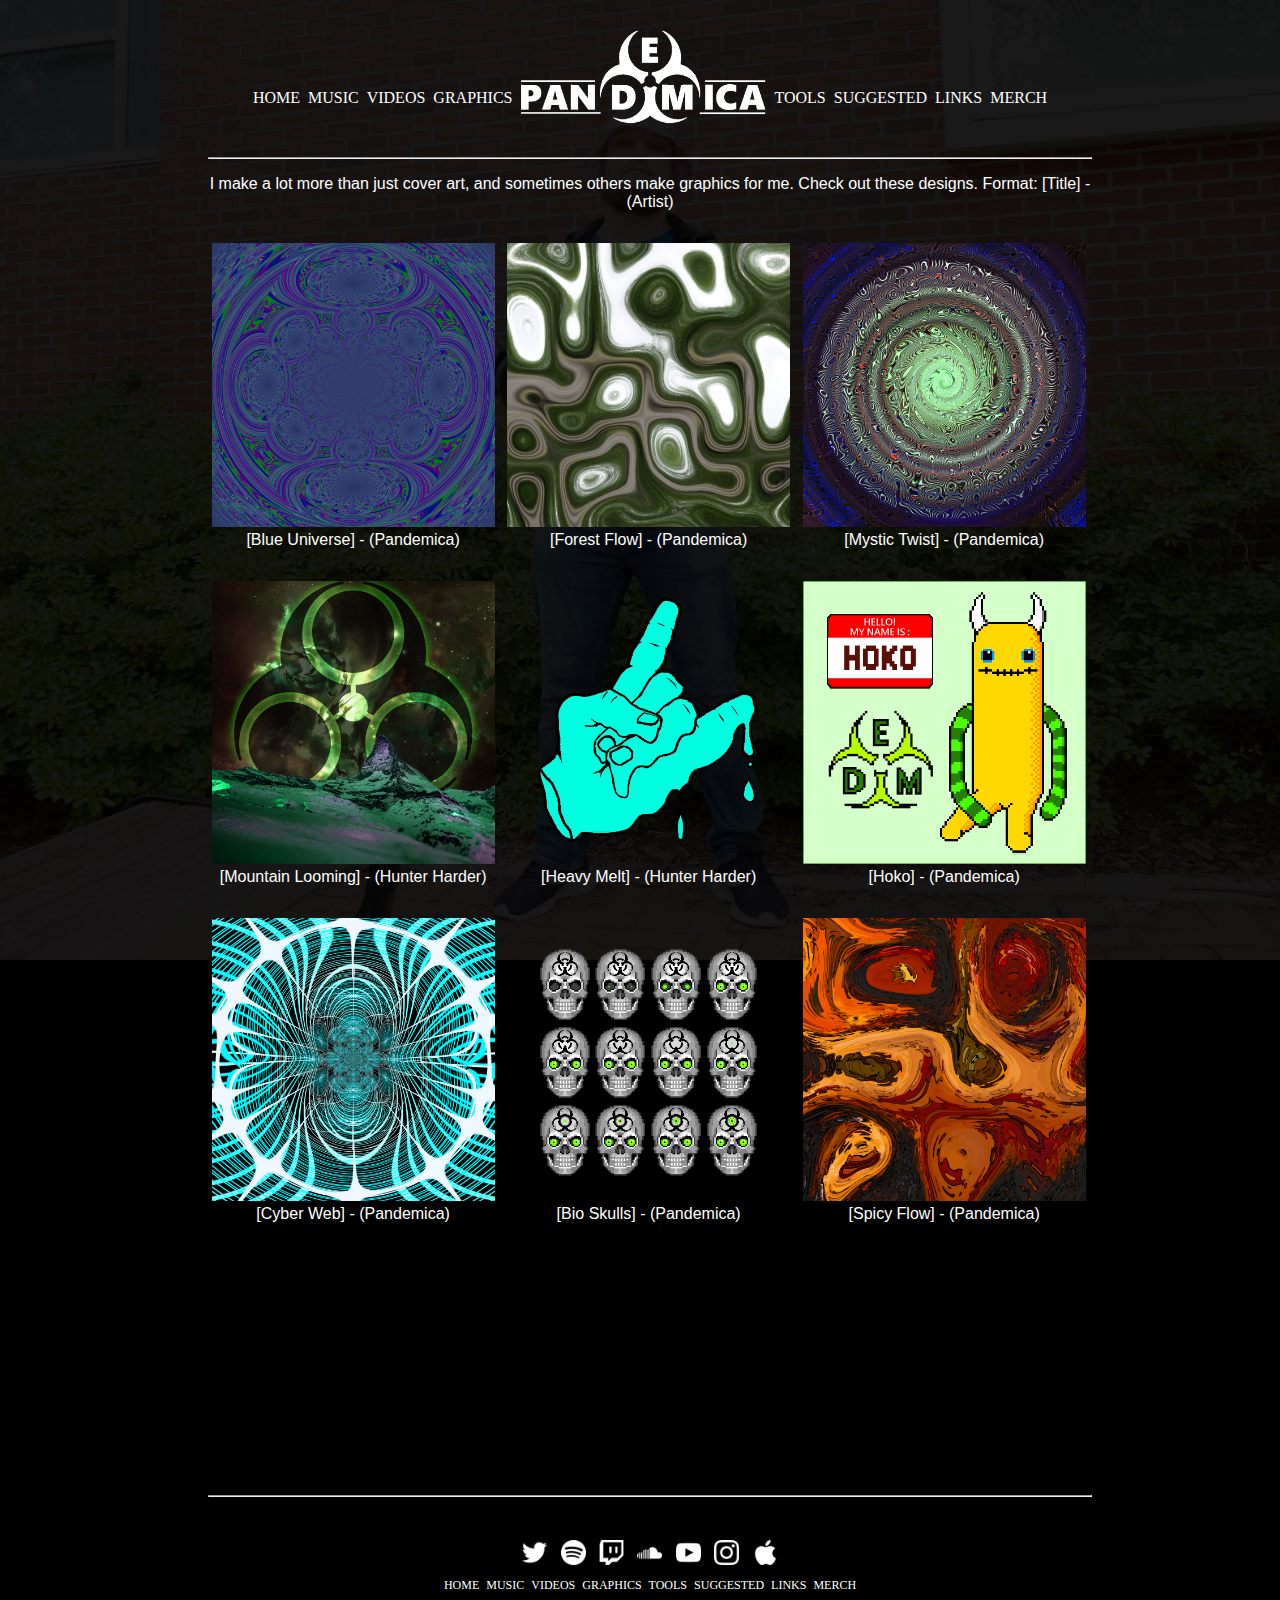
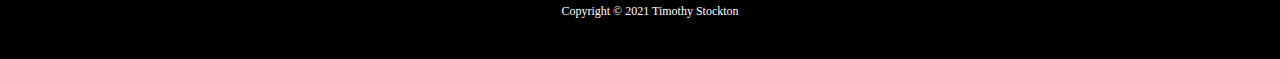
<file: graphics.html>
<!DOCTYPE html>
<html lang="en">

<head>
  <title>Pandemica Online - Graphics</title>
  <meta charset="utf-8">
  <link rel="stylesheet" href="style.css">
  <link rel="icon" href="Resources/logo_favicon_pandemica_black.png" type="image/x-icon">
  <style>
    body {background-image: url('Resources/Pictures/PR1_1_background.jpg');}
  </style>
</head>

<body>

  <header>
    <div class="grid-container">
      <!-- ******************************************************************************************** -->
      <div class="grid-child-left"></div>
      <!-- ******************************************************************************************** -->
      <div class="grid-child-center">
        <nav id="top-nav">
          <a href="index.html"><img class="nav-logo-above" src="Resources/logo_textsymbol_pandemica_white.png" alt="Pandemica"></a>
          <div class="top-nav-cat-line">
            <a class="top-nav-cat" href="index.html">Home</a>
            <a class="top-nav-cat" href="music.html">Music</a>
            <a class="top-nav-cat" href="videos.html">Videos</a>
            <a class="top-nav-cat" href="graphics.html">Graphics</a>
          </div>
          <a href="index.html"><img class="nav-logo-between" src="Resources/logo_textsymbol_pandemica_white.png" alt="Pandemica"></a>
          <div class="top-nav-cat-line">
            <a class="top-nav-cat" href="tools.html">Tools</a>
            <a class="top-nav-cat" href="suggested.html">Suggested</a>
            <a class="top-nav-cat" href="links.html">Links</a>
            <a class="top-nav-cat" href="merch.html">Merch</a>
          </div>
        </nav>
      </div>
      <!-- ******************************************************************************************** -->
      <div class="grid-child-right"></div>
      <!-- ******************************************************************************************** -->
    </div>
  </header>

  <main>
    <div class="grid-container">
      <!-- ******************************************************************************************** -->
      <div class="grid-child-left"></div>
      <!-- ******************************************************************************************** -->
      <div class="grid-child-center">   <!--FIXME change order?-->
        <hr>
        <p><center>I make a lot more than just cover art, and sometimes others make graphics for me. Check out these designs. Format: [Title] - (Artist)</center></p>
        <figure class="graphic">
            <a href="Resources/Graphics/graphic_blueuniverse.png" target="_blank"><img src="Resources/Graphics/graphic_blueuniverse_square.png" alt="Blue Universe" width="100%" height="auto"></a>
            <figcaption>[Blue Universe] - (Pandemica)</figcaption> <!-- original link target was _parent -->
        </figure>
        <figure class="graphic">
            <a href="Resources/Graphics/graphic_forestflow.png" target="_blank"><img src="Resources/Graphics/graphic_forestflow_square.png" alt="Forest Flow" width="100%" height="auto"></a>
            <figcaption>[Forest Flow] - (Pandemica)</figcaption>
        </figure>
        <figure class="graphic">
            <a href="Resources/Graphics/graphic_mystictwist.png" target="_blank"><img src="Resources/Graphics/graphic_mystictwist_square.png" alt="Mystic Twist" width="100%" height="auto"></a>
            <figcaption>[Mystic Twist] - (Pandemica)</figcaption>
        </figure>
        <figure class="graphic">
            <a href="Resources/Graphics/graphic_mountainlooming.jpg" target="_blank"><img src="Resources/Graphics/graphic_mountainlooming_square.png" alt="Mountain Looming" width="100%" height="auto"></a>
            <figcaption>[Mountain Looming] - (Hunter Harder)</figcaption>
        </figure>
        <figure class="graphic">
            <a href="Resources/Graphics/graphic_heavymelt.png" target="_blank"><img src="Resources/Graphics/graphic_heavymelt_square.png" alt="Heavy Melt" width="100%" height="auto"></a>
            <figcaption>[Heavy Melt] - (Hunter Harder)</figcaption>
        </figure>
        <figure class="graphic">
            <a href="Resources/Graphics/graphic_hoko.png" target="_blank"><img src="Resources/Graphics/graphic_hoko.png" alt="Hoko" width="100%" height="auto"></a>
            <figcaption>[Hoko] - (Pandemica)</figcaption>
        </figure>
        <figure class="graphic">
            <a href="Resources/Graphics/graphic_cyberweb.png" target="_blank"><img src="Resources/Graphics/graphic_cyberweb_square.png" alt="Cyber Web" width="100%" height="auto"></a>
            <figcaption>[Cyber Web] - (Pandemica)</figcaption>
        </figure>
        <figure class="graphic">
            <a href="Resources/Graphics/graphic_bioskulls.png" target="_blank"><img src="Resources/Graphics/graphic_bioskulls.png" alt="Bio Skulls" width="100%" height="auto"></a>
            <figcaption>[Bio Skulls] - (Pandemica)</figcaption>
        </figure>
        <figure class="graphic">
            <a href="Resources/Graphics/graphic_spicyflow.png" target="_blank"><img src="Resources/Graphics/graphic_spicyflow_square.png" alt="Spicy Flow" width="100%" height="auto"></a>
            <figcaption>[Spicy Flow] - (Pandemica)</figcaption>
        </figure>
        <!-- video for avatar & video for loops -->
        <div class="youtube-video">
          <div class="videoWrapper">
            <iframe width="95%" height="315" src="https://www.youtube-nocookie.com/embed/XsfENexRmZk" title="YouTube video player" frameborder="0" allow="accelerometer; autoplay; clipboard-write; encrypted-media; gyroscope; picture-in-picture" allowfullscreen></iframe>
          </div>
        </div>
        <div class="youtube-video">
          <div class="videoWrapper">
            <iframe width="95%" height="315" src="https://www.youtube.com/embed/rZpF3EzxpSY" title="YouTube video player" frameborder="0" allow="accelerometer; autoplay; clipboard-write; encrypted-media; gyroscope; picture-in-picture" allowfullscreen></iframe>
          </div>
        </div>
        <hr>
      </div>
      </div>
      <!-- ******************************************************************************************** -->
      <div class="grid-child-right"></div>
      <!-- ******************************************************************************************** -->
    </div>
  </main>

  <footer>
    <div class="grid-container">
      <!-- ******************************************************************************************** -->
      <div class="grid-child-left"></div>
      <!-- ******************************************************************************************** -->
      <div class="grid-child-center">
        <ul class="socials-menu">
          <li><a href="https://twitter.com/DJPandemica" target="_blank"><img class="social-icon" src="Resources/iconmonstr-twitter-1-240.png" alt="twitter"></a></li>
          <li><a href="https://open.spotify.com/artist/5MoKxTMzzljcqvxq9RJ7vx" target="_blank"><img class="social-icon" src="Resources/iconmonstr-spotify-1-240.png" alt="spotify"></a></li>
          <li><a href="https://www.twitch.tv/dj_pandemica" target="_blank"><img class="social-icon" src="Resources/iconmonstr-twitch-1-240.png" alt="twitch"></a></li>
          <li><a href="https://soundcloud.com/user-828907991" target="_blank"><img class="social-icon" src="Resources/iconmonstr-soundcloud-1-240.png" alt="soundcloud"></a></li>
          <li><a href="https://www.youtube.com/channel/UCzGR1zEX2bRHALQPAC4mJHg" target="_blank"><img class="social-icon" src="Resources/iconmonstr-youtube-6-240.png" alt="youtube"></a></li>
          <li><a href="https://www.instagram.com/dj_pandemica/" target="_blank"><img class="social-icon" src="Resources/iconmonstr-instagram-11-240.png" alt="instagram"></a></li>
          <!-- <li><a href="https://www.facebook.com/DJPandemica/" target="_blank"><img class="social-icon" src="Resources/iconmonstr-facebook-1-240.png" alt="facebook"></a></li> -->
          <li><a href="https://music.apple.com/us/artist/pandemica/1454712891" target="_blank"><img class="social-icon" src="Resources/iconmonstr-apple-os-1-240.png" alt="apple music"></a></li>
          <!-- <li><a href="https://discord.gg/PgWrqHYSMq" target="_blank"><img class="social-icon" src="Resources/iconmonstr-discord-1-240.png" alt="discord"></a></li> -->
        </ul>
        <nav id="bottom-nav">
          <a href="index.html">Home</a>
          <a href="music.html">Music</a>
          <a href="videos.html">Videos</a>
          <a href="graphics.html">Graphics</a>
          <a href="tools.html">Tools</a>
          <a href="suggested.html">Suggested</a>
          <a href="links.html">Links</a>
          <a href="merch.html">Merch</a>
        </nav>
        <p>Copyright &copy; 2021 Timothy Stockton</p>
        <!-- <p>Contact: <a href="mailto:pandemica@pandemica.online">pandemica@pandemica.online</a></p> -->
      </div>
      <!-- ******************************************************************************************** -->
      <div class="grid-child-right"></div>
      <!-- ******************************************************************************************** -->
    </div>
  </footer>

</body>

</html>
</file>
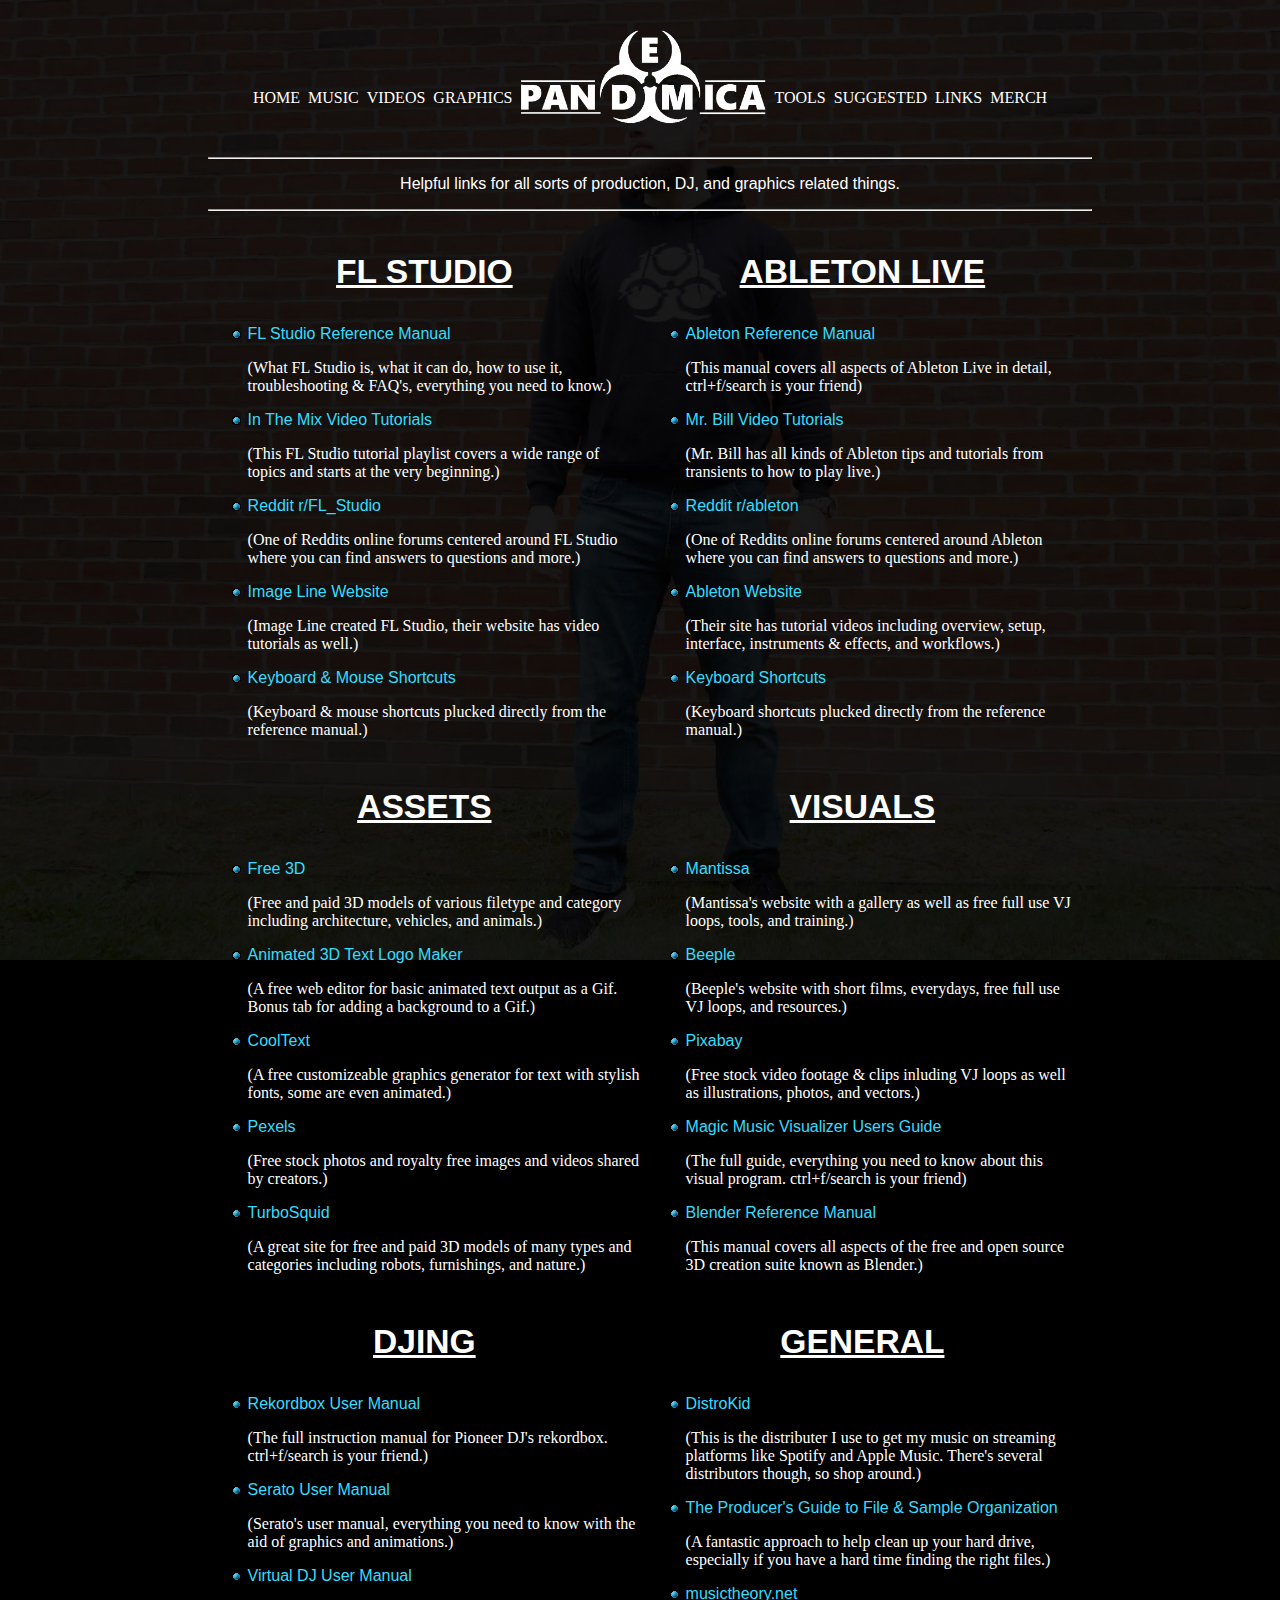
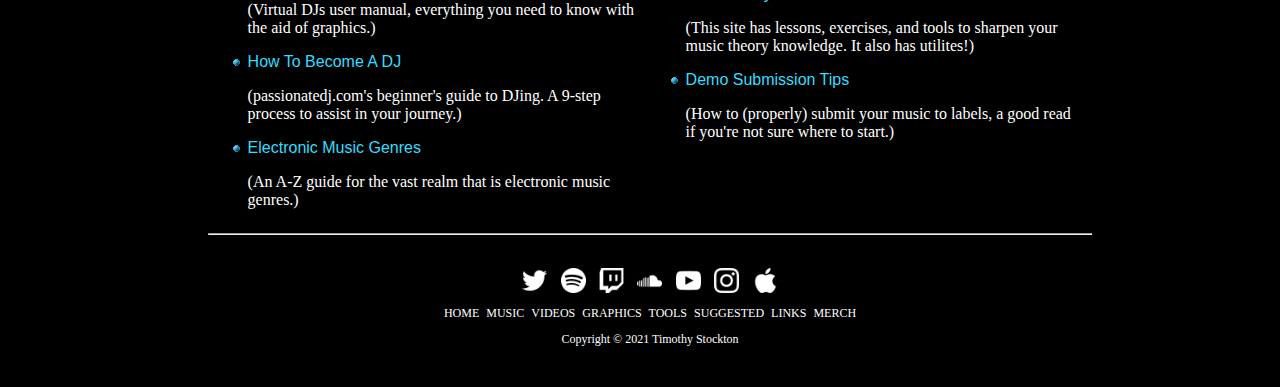
<file: links.html>
<!DOCTYPE html>
<html lang="en">

<head>
  <title>Pandemica Online - Links</title>
  <meta charset="utf-8">
  <link rel="stylesheet" href="style.css">
  <link rel="icon" href="Resources/logo_favicon_pandemica_black.png" type="image/x-icon">
  <style>
    body {background-image: url('Resources/Pictures/PR1_3_background.jpg');}
  </style>
</head>

<body>

  <header>
    <div class="grid-container">
      <!-- ******************************************************************************************** -->
      <div class="grid-child-left"></div>
      <!-- ******************************************************************************************** -->
      <div class="grid-child-center">
        <nav id="top-nav">
          <a href="index.html"><img class="nav-logo-above" src="Resources/logo_textsymbol_pandemica_white.png" alt="Pandemica"></a>
          <div class="top-nav-cat-line">
            <a class="top-nav-cat" href="index.html">Home</a>
            <a class="top-nav-cat" href="music.html">Music</a>
            <a class="top-nav-cat" href="videos.html">Videos</a>
            <a class="top-nav-cat" href="graphics.html">Graphics</a>
          </div>
          <a href="index.html"><img class="nav-logo-between" src="Resources/logo_textsymbol_pandemica_white.png" alt="Pandemica"></a>
          <div class="top-nav-cat-line">
            <a class="top-nav-cat" href="tools.html">Tools</a>
            <a class="top-nav-cat" href="suggested.html">Suggested</a>
            <a class="top-nav-cat" href="links.html">Links</a>
            <a class="top-nav-cat" href="merch.html">Merch</a>
          </div>
        </nav>
      </div>
      <!-- ******************************************************************************************** -->
      <div class="grid-child-right"></div>
      <!-- ******************************************************************************************** -->
    </div>
  </header>

  <main>
    <div class="grid-container">
      <!-- ******************************************************************************************** -->
      <div class="grid-child-left"></div>
      <!-- ******************************************************************************************** -->
      <div class="grid-child-center">
        <hr>
        <p><center>Helpful links for all sorts of production, DJ, and graphics related things.</center></p>
        <hr>
        <div class="resource-category">
          <h3 class="center"><u>FL Studio</u></h3>
          <ul class="link-list">
            <li><a href="https://www.image-line.com/fl-studio-learning/fl-studio-online-manual/html/title.htm" target="_blank">FL Studio Reference Manual</a>
                <p>(What FL Studio is, what it can do, how to use it, troubleshooting & FAQ's, everything you need to know.)</p></li>
            <li><a href="https://www.youtube.com/watch?v=pDIsEZsalAo&list=PLx5i827-FDqPiLPjGxlUv3gjq7uCEVVfl" target="_blank">In The Mix Video Tutorials</a>
                <p>(This FL Studio tutorial playlist covers a wide range of topics and starts at the very beginning.)</p></li>
            <li><a href="https://www.reddit.com/r/FL_Studio/" target="_blank">Reddit r/FL_Studio</a>
                <p>(One of Reddits online forums centered around FL Studio where you can find answers to questions and more.)</p></li>
            <li><a href="https://www.image-line.com/fl-studio-learning/" target="_blank">Image Line Website</a>
                <p>(Image Line created FL Studio, their website has video tutorials as well.)</p></li>
            <li><a href="https://www.image-line.com/fl-studio-learning/fl-studio-online-manual/html/basics_shortcuts.htm" target="_blank">Keyboard & Mouse Shortcuts</a>
                <p>(Keyboard & mouse shortcuts plucked directly from the reference manual.)</p></li>
          </ul>
        </div>
        <div class="resource-category">
          <h3 class="center"><u>Ableton Live</u></h3>
          <ul class="link-list">
            <li><a href="https://www.ableton.com/en/manual/welcome-to-live/" target="_blank">Ableton Reference Manual</a>
                <p>(This manual covers all aspects of Ableton Live in detail, ctrl+f/search is your friend)</p></li>
            <li><a href="https://www.youtube.com/watch?v=rt1VbWI6ylU&list=PLDxTQYPyq4JTRvdmYDiykyOdoEjjyuQgI" target="_blank">Mr. Bill Video Tutorials</a>
                <p>(Mr. Bill has all kinds of Ableton tips and tutorials from transients to how to play live.)</p></li>
            <li><a href="https://www.reddit.com/r/ableton/" target="_blank">Reddit r/ableton</a>
                <p>(One of Reddits online forums centered around Ableton where you can find answers to questions and more.)</p></li>
            <li><a href="https://www.ableton.com/en/live/learn-live/" target="_blank">Ableton Website</a>
                <p>(Their site has tutorial videos including overview, setup, interface, instruments & effects, and workflows.)</p></li>
            <li><a href="https://www.ableton.com/en/manual/live-keyboard-shortcuts/" target="_blank">Keyboard Shortcuts</a>
                <p>(Keyboard shortcuts plucked directly from the reference manual.)</p></li>
          </ul>
        </div>
        <div class="resource-category">
          <h3 class="center"><u>Assets</u></h3>
          <ul class="link-list">
            <li><a href="https://free3d.com/3d-models/" target="_blank">Free 3D</a>
                <p>(Free and paid 3D models of various filetype and category including architecture, vehicles, and animals.)</p></li>
            <li><a href="https://engfto.com/index/animated_3d_text_logo_maker/0-28" target="_blank">Animated 3D Text Logo Maker</a>
                <p>(A free web editor for basic animated text output as a Gif. Bonus tab for adding a background to a Gif.)</p></li>
            <li><a href="https://cooltext.com/" target="_blank">CoolText</a>
                <p>(A free customizeable graphics generator for text with stylish fonts, some are even animated.)</p></li>
            <li><a href="https://www.pexels.com/" target="_blank">Pexels</a>
                <p>(Free stock photos and royalty free images and videos shared by creators.)</p></li>
            <li><a href="https://turbosquid.com/" target="_blank">TurboSquid</a>
                <p>(A great site for free and paid 3D models of many types and categories including robots, furnishings, and nature.)</p></li>
          </ul>
        </div>
        <div class="resource-category">
          <h3 class="center"><u>Visuals</u></h3>
          <ul class="link-list">
            <li><a href="https://mantissa.xyz/" target="_blank">Mantissa</a>
                <p>(Mantissa's website with a gallery as well as free full use VJ loops, tools, and training.)</p></li>
            <li><a href="https://www.beeple-crap.com/" target="_blank">Beeple</a>
                <p>(Beeple's website with short films, everydays, free full use VJ loops, and resources.)</p></li>
            <li><a href="https://pixabay.com/videos/search/vj%20loops/" target="_blank">Pixabay</a>
                <p>(Free stock video footage & clips inluding VJ loops as well as illustrations, photos, and vectors.)</p></li>
            <li><a href="https://magicmusicvisuals.com/downloads/Magic_UsersGuide.html" target="_blank">Magic Music Visualizer Users Guide</a>
                <p>(The full guide, everything you need to know about this visual program. ctrl+f/search is your friend)</p></li>
            <li><a href="https://docs.blender.org/manual/en/latest/" target="_blank">Blender Reference Manual</a>
                <p>(This manual covers all aspects of the free and open source 3D creation suite known as Blender.)</p></li>
          </ul>
        </div>
        <div class="resource-category">
          <h3 class="center"><u>DJing</u></h3>
          <ul class="link-list">
            <li><a href="https://cdn.rekordbox.com/files/20200323144552/rekordbox6.0.0_manual_EN.pdf" target="_blank">Rekordbox User Manual</a>
                <p>(The full instruction manual for Pioneer DJ's rekordbox. ctrl+f/search is your friend.)</p></li>
            <li><a href="https://support.serato.com/hc/en-us/sections/360000195315-User-manual" target="_blank">Serato User Manual </a>
                <p>(Serato's user manual, everything you need to know with the aid of graphics and animations.)</p></li>
            <li><a href="https://www.virtualdj.com/manuals/virtualdj/index.html" target="_blank">Virtual DJ User Manual</a>
                <p>(Virtual DJs user manual, everything you need to know with the aid of graphics.)</p></li>
            <li><a href="https://passionatedj.com/how-to-become-a-dj-ultimate-guide/" target="_blank">How To Become A DJ</a>
                <p>(passionatedj.com's beginner's guide to DJing. A 9-step process to assist in your journey.)</p></li>
            <li><a href="https://www.edmprod.com/genres/" target="_blank">Electronic Music Genres</a>
                <p>(An A-Z guide for the vast realm that is electronic music genres.)</p></li>
          </ul>
        </div>
        <div class="resource-category">
          <h3 class="center"><u>General</u></h3>
          <ul class="link-list">
            <li><a href="https://distrokid.com/" target="_blank">DistroKid</a>
                <p>(This is the distributer I use to get my music on streaming platforms like Spotify and Apple Music. There's several distributors though, so shop around.)</p></li>
            <li><a href="https://www.edmprod.com/file-sample-organization/#why-organize" target="_blank">The Producer's Guide to File & Sample Organization</a>
                <p>(A fantastic approach to help clean up your hard drive, especially if you have a hard time finding the right files.)</p></li>
            <li><a href="https://www.musictheory.net/" target="_blank">musictheory.net</a>
                <p>(This site has lessons, exercises, and tools to sharpen your music theory knowledge. It also has utilites!)</p></li>
            <li><a href="https://www.edmprod.com/demo-submission-labels/" target="_blank">Demo Submission Tips</a>
                <p>(How to (properly) submit your music to labels, a good read if you're not sure where to start.)</p></li>
          </ul>
        </div>
        <hr>
      </div>
      <!-- ******************************************************************************************** -->
      <div class="grid-child-right"></div>
      <!-- ******************************************************************************************** -->
    </div>
  </main>

  <footer>
    <div class="grid-container">
      <!-- ******************************************************************************************** -->
      <div class="grid-child-left"></div>
      <!-- ******************************************************************************************** -->
      <div class="grid-child-center">
        <ul class="socials-menu">
          <li><a href="https://twitter.com/DJPandemica" target="_blank"><img class="social-icon" src="Resources/iconmonstr-twitter-1-240.png" alt="twitter"></a></li>
          <li><a href="https://open.spotify.com/artist/5MoKxTMzzljcqvxq9RJ7vx" target="_blank"><img class="social-icon" src="Resources/iconmonstr-spotify-1-240.png" alt="spotify"></a></li>
          <li><a href="https://www.twitch.tv/dj_pandemica" target="_blank"><img class="social-icon" src="Resources/iconmonstr-twitch-1-240.png" alt="twitch"></a></li>
          <li><a href="https://soundcloud.com/user-828907991" target="_blank"><img class="social-icon" src="Resources/iconmonstr-soundcloud-1-240.png" alt="soundcloud"></a></li>
          <li><a href="https://www.youtube.com/channel/UCzGR1zEX2bRHALQPAC4mJHg" target="_blank"><img class="social-icon" src="Resources/iconmonstr-youtube-6-240.png" alt="youtube"></a></li>
          <li><a href="https://www.instagram.com/dj_pandemica/" target="_blank"><img class="social-icon" src="Resources/iconmonstr-instagram-11-240.png" alt="instagram"></a></li>
          <!-- <li><a href="https://www.facebook.com/DJPandemica/" target="_blank"><img class="social-icon" src="Resources/iconmonstr-facebook-1-240.png" alt="facebook"></a></li> -->
          <li><a href="https://music.apple.com/us/artist/pandemica/1454712891" target="_blank"><img class="social-icon" src="Resources/iconmonstr-apple-os-1-240.png" alt="apple music"></a></li>
          <!-- <li><a href="https://discord.gg/PgWrqHYSMq" target="_blank"><img class="social-icon" src="Resources/iconmonstr-discord-1-240.png" alt="discord"></a></li> -->
        </ul>
        <nav id="bottom-nav">
          <a href="index.html">Home</a>
          <a href="music.html">Music</a>
          <a href="videos.html">Videos</a>
          <a href="graphics.html">Graphics</a>
          <a href="tools.html">Tools</a>
          <a href="suggested.html">Suggested</a>
          <a href="links.html">Links</a>
          <a href="merch.html">Merch</a>
        </nav>
        <p>Copyright &copy; 2021 Timothy Stockton</p>
        <!-- <p>Contact: <a href="mailto:pandemica@pandemica.online">pandemica@pandemica.online</a></p> -->
      </div>
      <!-- ******************************************************************************************** -->
      <div class="grid-child-right"></div>
      <!-- ******************************************************************************************** -->
    </div>
  </footer>

</body>

</html>
</file>
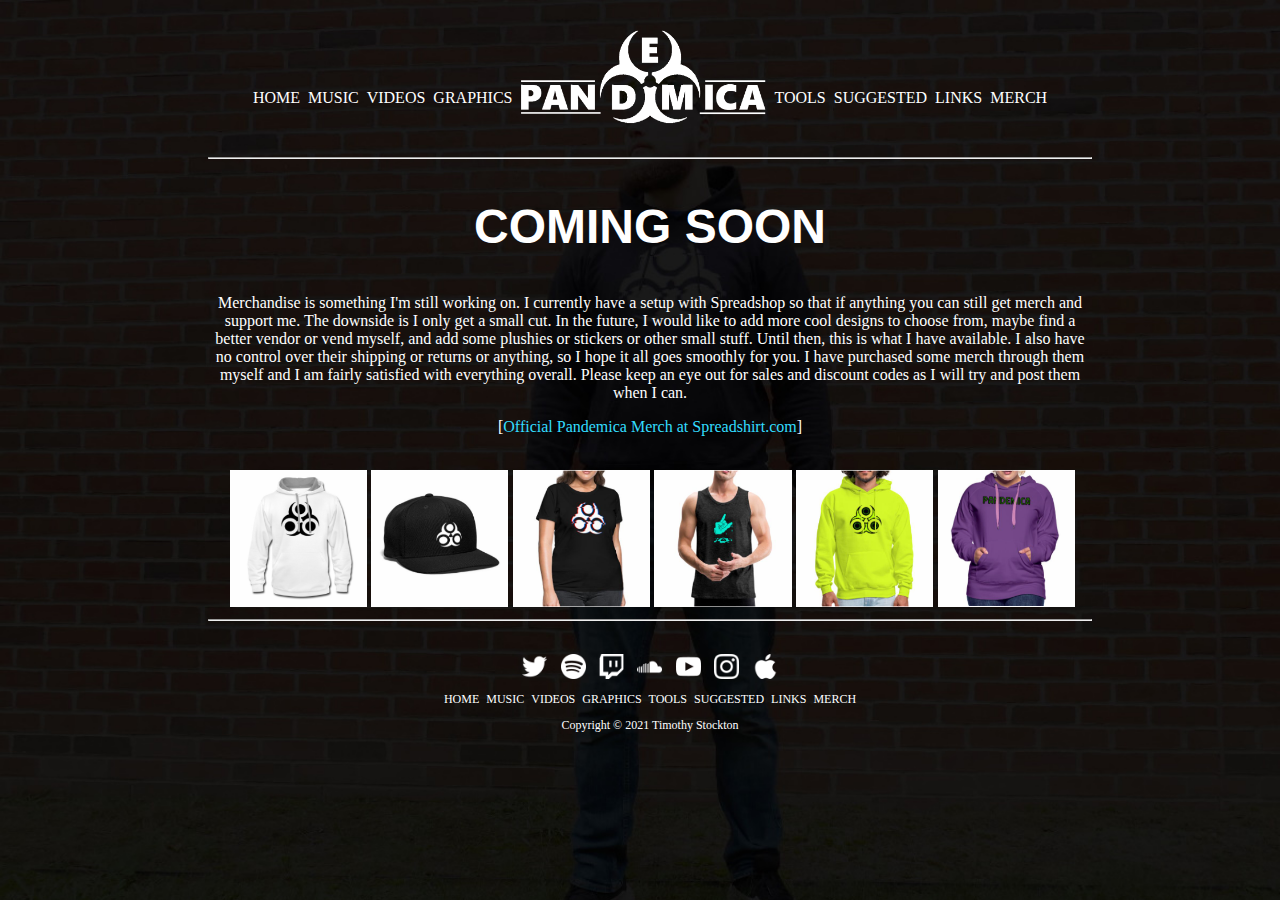
<file: merch.html>
<!DOCTYPE html>
<html lang="en">

<head>
  <title>Pandemica Online - Merch</title>
  <meta charset="utf-8">
  <link rel="stylesheet" href="style.css">
  <link rel="icon" href="Resources/logo_favicon_pandemica_black.png" type="image/x-icon">
  <style>
    body {background-image: url('Resources/Pictures/PR1_3_background.jpg');}
  </style>
</head>

<body>

  <header>
    <div class="grid-container">
      <!-- ******************************************************************************************** -->
      <div class="grid-child-left"></div>
      <!-- ******************************************************************************************** -->
      <div class="grid-child-center">
        <nav id="top-nav">
          <a href="index.html"><img class="nav-logo-above" src="Resources/logo_textsymbol_pandemica_white.png" alt="Pandemica"></a>
          <div class="top-nav-cat-line">
            <a class="top-nav-cat" href="index.html">Home</a>
            <a class="top-nav-cat" href="music.html">Music</a>
            <a class="top-nav-cat" href="videos.html">Videos</a>
            <a class="top-nav-cat" href="graphics.html">Graphics</a>
          </div>
          <a href="index.html"><img class="nav-logo-between" src="Resources/logo_textsymbol_pandemica_white.png" alt="Pandemica"></a>
          <div class="top-nav-cat-line">
            <a class="top-nav-cat" href="tools.html">Tools</a>
            <a class="top-nav-cat" href="suggested.html">Suggested</a>
            <a class="top-nav-cat" href="links.html">Links</a>
            <a class="top-nav-cat" href="merch.html">Merch</a>
          </div>
        </nav>
      </div>
      <!-- ******************************************************************************************** -->
      <div class="grid-child-right"></div>
      <!-- ******************************************************************************************** -->
    </div>
  </header>

  <main>
    <div class="grid-container">
      <!-- ******************************************************************************************** -->
      <div class="grid-child-left"></div>
      <!-- ******************************************************************************************** -->
      <div class="grid-child-center">
        <hr>
        <h2 class="center">Coming Soon</h2>
        <p class="center">Merchandise is something I'm still working on. I currently have a setup with Spreadshop so that if anything you can still
          get merch and support me. The downside is I only get a small cut. In the future, I would like to add more cool designs
          to choose from, maybe find a better vendor or vend myself, and add some plushies or stickers or other small stuff. Until then, this is
          what I have available. I also have no control over their shipping or returns or anything, so I hope it all goes smoothly for you. I have
          purchased some merch through them myself and I am fairly satisfied with everything overall. Please keep an eye out for sales and discount codes
          as I will try and post them when I can.</p>
        <p class="center">[<a href="https://shop.spreadshirt.com/official-pandemica-merch/" target="_blank">Official Pandemica Merch at Spreadshirt.com</a>]</p>
        <br>
        <div class="merch-pic-group">
            <a href="https://official-pandemica-merch.myspreadshop.com/pandemica+symbol+black?idea=5d01a7ef162c5f0238b6b83f" target="_blank"><img class="merch-pic" src="Resources/Pictures/spreadshop1.png" alt="Merch Site Sample"></a>
            <a href="https://official-pandemica-merch.myspreadshop.com/pandemica+symbol+white?idea=5d01a7eef937643ca17ea325" target="_blank"><img class="merch-pic" src="Resources/Pictures/spreadshop2.png" alt="Merch Site Sample"></a>
            <a href="https://official-pandemica-merch.myspreadshop.com/pandemica+symbol+glitch?idea=5d01a7eef937643ca17ea326" target="_blank"><img class="merch-pic" src="Resources/Pictures/spreadshop3.png" alt="Merch Site Sample"></a>
            <a href="https://official-pandemica-merch.myspreadshop.com/heavy+melt?idea=5cfd91b82051764f5fabb729" target="_blank"><img class="merch-pic" src="Resources/Pictures/spreadshop4.png" alt="Merch Site Sample"></a>
            <a href="https://official-pandemica-merch.myspreadshop.com/pandemica+symbol+pixel-hybrid?idea=5d040c84f937642a2862ab15" target="_blank"><img class="merch-pic" src="Resources/Pictures/spreadshop5.png" alt="Merch Site Sample"></a>
            <a href="https://official-pandemica-merch.myspreadshop.com/pandemica+pixel+text?idea=5d006da220517603fe0011b0" target="_blank"><img class="merch-pic" src="Resources/Pictures/spreadshop6.png" alt="Merch Site Sample"></a>
        </div>
        <hr>
      </div>
      <!-- ******************************************************************************************** -->
      <div class="grid-child-right"></div>
      <!-- ******************************************************************************************** -->
    </div>
  </main>

  <footer>
    <div class="grid-container">
      <!-- ******************************************************************************************** -->
      <div class="grid-child-left"></div>
      <!-- ******************************************************************************************** -->
      <div class="grid-child-center">
        <ul class="socials-menu">
          <li><a href="https://twitter.com/DJPandemica" target="_blank"><img class="social-icon" src="Resources/iconmonstr-twitter-1-240.png" alt="twitter"></a></li>
          <li><a href="https://open.spotify.com/artist/5MoKxTMzzljcqvxq9RJ7vx" target="_blank"><img class="social-icon" src="Resources/iconmonstr-spotify-1-240.png" alt="spotify"></a></li>
          <li><a href="https://www.twitch.tv/dj_pandemica" target="_blank"><img class="social-icon" src="Resources/iconmonstr-twitch-1-240.png" alt="twitch"></a></li>
          <li><a href="https://soundcloud.com/user-828907991" target="_blank"><img class="social-icon" src="Resources/iconmonstr-soundcloud-1-240.png" alt="soundcloud"></a></li>
          <li><a href="https://www.youtube.com/channel/UCzGR1zEX2bRHALQPAC4mJHg" target="_blank"><img class="social-icon" src="Resources/iconmonstr-youtube-6-240.png" alt="youtube"></a></li>
          <li><a href="https://www.instagram.com/dj_pandemica/" target="_blank"><img class="social-icon" src="Resources/iconmonstr-instagram-11-240.png" alt="instagram"></a></li>
          <!-- <li><a href="https://www.facebook.com/DJPandemica/" target="_blank"><img class="social-icon" src="Resources/iconmonstr-facebook-1-240.png" alt="facebook"></a></li> -->
          <li><a href="https://music.apple.com/us/artist/pandemica/1454712891" target="_blank"><img class="social-icon" src="Resources/iconmonstr-apple-os-1-240.png" alt="apple music"></a></li>
          <!-- <li><a href="https://discord.gg/PgWrqHYSMq" target="_blank"><img class="social-icon" src="Resources/iconmonstr-discord-1-240.png" alt="discord"></a></li> -->
        </ul>
        <nav id="bottom-nav">
          <a href="index.html">Home</a>
          <a href="music.html">Music</a>
          <a href="videos.html">Videos</a>
          <a href="graphics.html">Graphics</a>
          <a href="tools.html">Tools</a>
          <a href="suggested.html">Suggested</a>
          <a href="links.html">Links</a>
          <a href="merch.html">Merch</a>
        </nav>
        <p>Copyright &copy; 2021 Timothy Stockton</p>
        <!-- <p>Contact: <a href="mailto:pandemica@pandemica.online">pandemica@pandemica.online</a></p> -->
      </div>
      <!-- ******************************************************************************************** -->
      <div class="grid-child-right"></div>
      <!-- ******************************************************************************************** -->
    </div>
  </footer>

</body>

</html>
</file>
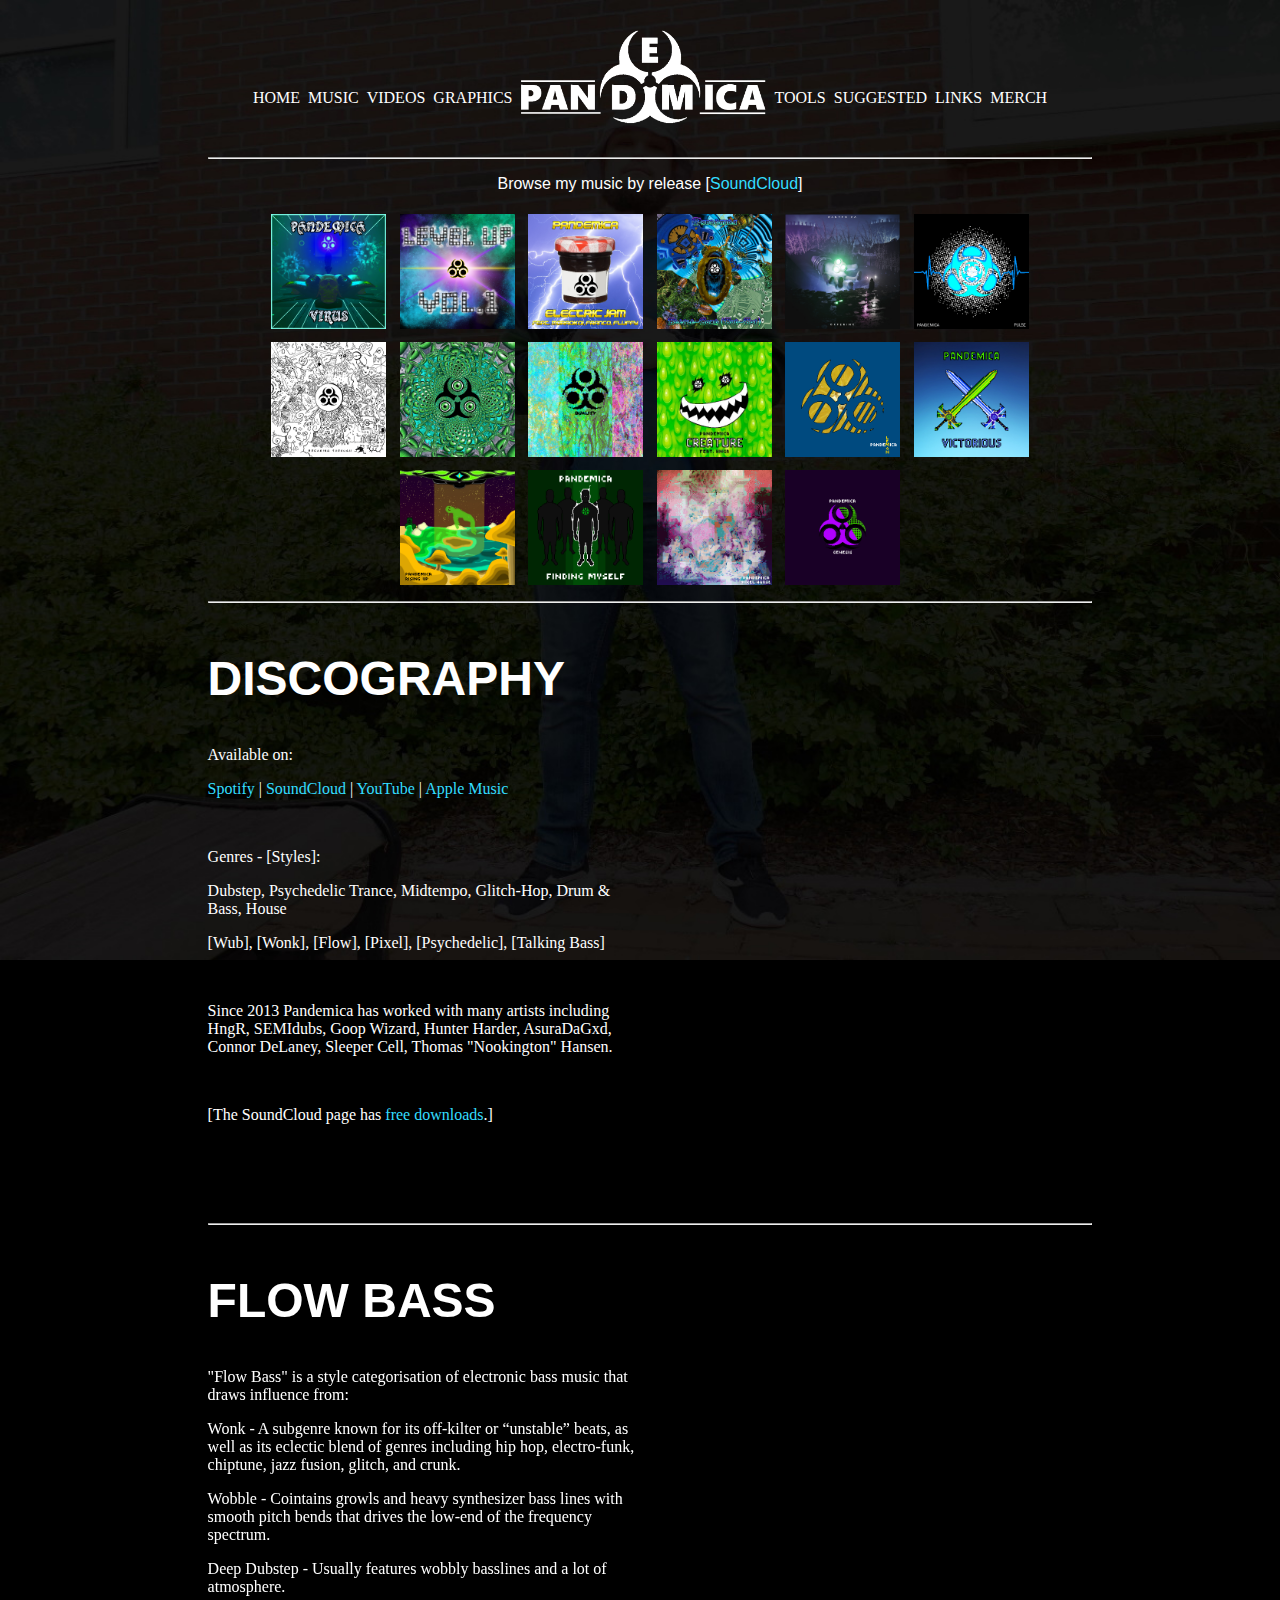
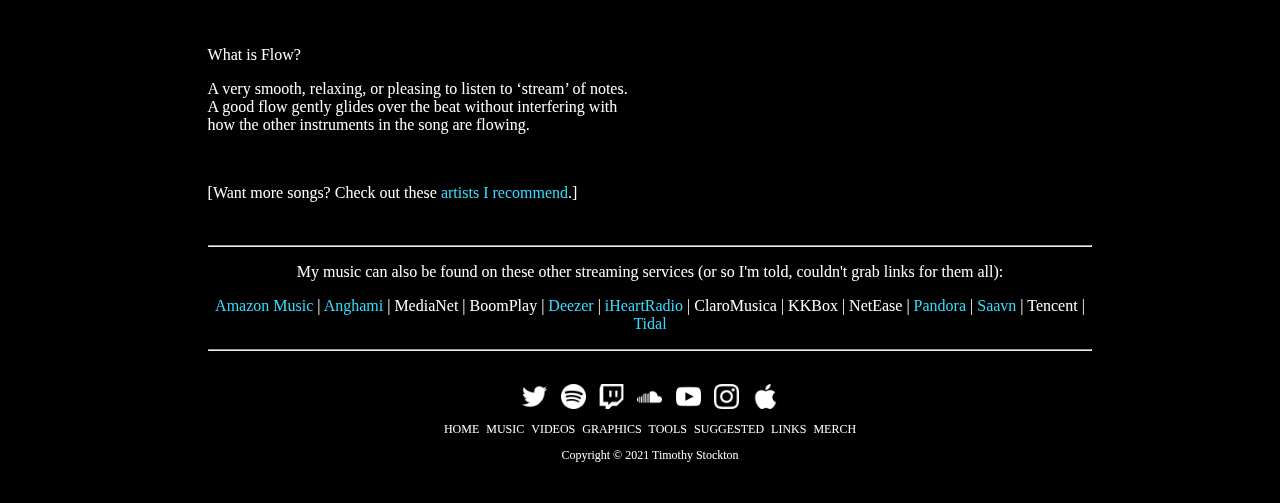
<file: music.html>
<!DOCTYPE html>
<html lang="en">

<head>
  <title>Pandemica Online - Music</title>
  <meta charset="utf-8">
  <link rel="stylesheet" href="style.css">
  <link rel="icon" href="Resources/logo_favicon_pandemica_black.png" type="image/x-icon">
  <style>
    body {background-image: url('Resources/Pictures/PR1_1_background.jpg');}
  </style>
</head>

<body>

  <header>
    <div class="grid-container">
      <!-- ******************************************************************************************** -->
      <div class="grid-child-left"></div>
      <!-- ******************************************************************************************** -->
      <div class="grid-child-center">
        <nav id="top-nav">
          <a href="index.html"><img class="nav-logo-above" src="Resources/logo_textsymbol_pandemica_white.png" alt="Pandemica"></a>
          <div class="top-nav-cat-line">
            <a class="top-nav-cat" href="index.html">Home</a>
            <a class="top-nav-cat" href="music.html">Music</a>
            <a class="top-nav-cat" href="videos.html">Videos</a>
            <a class="top-nav-cat" href="graphics.html">Graphics</a>
          </div>
          <a href="index.html"><img class="nav-logo-between" src="Resources/logo_textsymbol_pandemica_white.png" alt="Pandemica"></a>
          <div class="top-nav-cat-line">
            <a class="top-nav-cat" href="tools.html">Tools</a>
            <a class="top-nav-cat" href="suggested.html">Suggested</a>
            <a class="top-nav-cat" href="links.html">Links</a>
            <a class="top-nav-cat" href="merch.html">Merch</a>
          </div>
        </nav>
      </div>
      <!-- ******************************************************************************************** -->
      <div class="grid-child-right"></div>
      <!-- ******************************************************************************************** -->
    </div>
  </header>

  <main>
    <div class="grid-container">
      <!-- ******************************************************************************************** -->
      <div class="grid-child-left"></div>
      <!-- ******************************************************************************************** -->
      <div class="grid-child-center">
        <hr>
        <p><center>Browse my music by release [<a href="https://soundcloud.com/user-828907991" target="_blank">SoundCloud</a>]</center></p>
        <div class="release-collection">
          <a href="https://soundcloud.com/user-828907991/virus" target="_blank"><img class="cover" src="Resources/Graphics/albumart_virus.png" alt="album cover"></a>
          <a href="https://soundcloud.com/user-828907991/sets/level-up-vol-1" target="_blank"><img class="cover" src="Resources/Graphics/albumart_levelup1.png" alt="album cover"></a>
          <a href="https://soundcloud.com/user-828907991/electric-jam-feat-morrokoi-franko-fluffy" target="_blank"><img class="cover" src="Resources/Graphics/albumart_electricjam.png" alt="album cover"></a>
          <a href="https://soundcloud.com/user-828907991/beetle-borg-bug-bot" target="_blank"><img class="cover" src="Resources/Graphics/albumart_beetleborgbugbot.png" alt="album cover"></a>
          <a href="https://soundcloud.com/user-828907991/offering" target="_blank"><img class="cover" src="Resources/Graphics/albumart_offering.png" alt="album cover"></a>
          <a href="https://soundcloud.com/user-828907991/pulse" target="_blank"><img class="cover" src="Resources/Graphics/albumart_pulse.png" alt="album cover"></a>
          <a href="https://soundcloud.com/user-828907991/sets/5-song-ep-wip" target="_blank"><img class="cover" src="Resources/Graphics/albumart_breakingthrough.png" alt="album cover"></a>
          <a href="https://soundcloud.com/user-828907991/eternalize" target="_blank"><img class="cover" src="Resources/Graphics/albumart_eternalize.png" alt="album cover"></a>
          <a href="https://soundcloud.com/user-828907991/sets/duality" target="_blank"><img class="cover" src="Resources/Graphics/albumart_duality.png" alt="album cover"></a>
          <a href="https://soundcloud.com/user-828907991/creature-feat-hngr" target="_blank"><img class="cover" src="Resources/Graphics/albumart_creature.png" alt="album cover"></a>
          <a href="https://soundcloud.com/user-828907991/lemon" target="_blank"><img class="cover" src="Resources/Graphics/albumart_lemon.png" alt="album cover"></a>
          <a href="https://soundcloud.com/user-828907991/victorious" target="_blank"><img class="cover" src="Resources/Graphics/albumart_victorious.png" alt="album cover"></a>
          <a href="https://soundcloud.com/user-828907991/sets/rising-up-1" target="_blank"><img class="cover" src="Resources/Graphics/albumart_risingup.png" alt="album cover"></a>
          <a href="https://soundcloud.com/user-828907991/sets/finding-myself" target="_blank"><img class="cover" src="Resources/Graphics/albumart_findingmyself.png" alt="album cover"></a>
          <a href="https://soundcloud.com/user-828907991/sets/pixel-house" target="_blank"><img class="cover" src="Resources/Graphics/albumart_pixelhouse.png" alt="album cover"></a>
          <a href="https://soundcloud.com/user-828907991/sets/genesis" target="_blank"><img class="cover" src="Resources/Graphics/albumart_genesis.png" alt="album cover"></a>
        </div>
        <hr>
        <div class="playlist-info">
          <h2>Discography</h2>
          <p>Available on: </p>
          <p><a href="https://open.spotify.com/playlist/0qo0fZlWF8D6kfH9CW7kov" target="_blank">Spotify</a>
              | <a href="https://soundcloud.com/user-828907991/sets/pandemica-discography" target="_blank">SoundCloud<a/>
              | <a href="https://www.youtube.com/watch?v=zw2t4oq1vQw&list=PLyE9dvGtz1oqCqJHV6u61iRHP9ULmMXGT" target="_blank">YouTube</a>
              | <a href="https://music.apple.com/us/artist/pandemica/1454712891/see-all?section=top-songs" target="_blank">Apple Music</a></p>
          <br>
          <p>Genres - [Styles]:</p>
          <p>Dubstep, Psychedelic Trance, Midtempo, Glitch-Hop, Drum & Bass, House</p>
          <p>[Wub], [Wonk], [Flow], [Pixel], [Psychedelic], [Talking Bass]</p>
          <br>
          <!-- FIXME add Modo to list after release -->
          <p>Since 2013 Pandemica has worked with many artists including HngR, SEMIdubs, Goop Wizard, Hunter Harder, AsuraDaGxd, Connor DeLaney, Sleeper Cell, Thomas "Nookington" Hansen.</p>
          <br>
          <p>[The SoundCloud page has <a href="https://soundcloud.com/user-828907991/sets/duality" target="_blank">free downloads</a>.]</p>
        </div>
        <iframe class="playlist" src="https://open.spotify.com/embed/playlist/0qo0fZlWF8D6kfH9CW7kov?utm_source=generator" width="100%" height="380" frameBorder="0" allowfullscreen="" allow="autoplay; clipboard-write; encrypted-media; fullscreen; picture-in-picture"></iframe>
        <hr>
        <div class="playlist-info">
          <h2>Flow Bass</h2>
          <p>"Flow Bass" is a style categorisation of electronic bass music that draws influence from:</p>
          <p>Wonk - A subgenre known for its off-kilter or “unstable” beats, as well as its eclectic blend of genres including hip hop, electro-funk, chiptune, jazz fusion, glitch, and crunk.</p>
          <p>Wobble - Cointains growls and heavy synthesizer bass lines with smooth pitch bends that drives the low-end of the frequency spectrum.</p>
          <p>Deep Dubstep - Usually features wobbly basslines and a lot of atmosphere.</p>
          <br>
          <p>What is Flow?</p>
          <p>A very smooth, relaxing, or pleasing to listen to ‘stream’ of notes. A good flow gently glides over the beat without interfering with how the other instruments in the song are flowing.</p>
          <br>
          <p>[Want more songs? Check out these <a href="suggested.html">artists I recommend</a>.]</p>
        </div>
        <iframe class="playlist" src="https://open.spotify.com/embed/playlist/3EUoxCVmpdm9fPpqvFIbBj?utm_source=generator" width="100%" height="380" frameBorder="0" allowfullscreen="" allow="autoplay; clipboard-write; encrypted-media; fullscreen; picture-in-picture"></iframe>
        <hr>
        <p class="center">My music can also be found on these other streaming services (or so I'm told, couldn't grab links for them all): </p>
        <p class="center"><a href="https://music.amazon.com/artists/B07L4YY65K/pandemica" target="_blank">Amazon Music</a>
            | <a href="https://play.anghami.com/artist/8457783" target="_blank">Anghami</a>
            | MediaNet
            | BoomPlay
            | <a href="https://www.deezer.com/en/artist/55383422" target="_blank">Deezer</a>
            | <a href="https://www.iheart.com/artist/pandemica-35542016/" target="_blank">iHeartRadio</a>
            | ClaroMusica
            | KKBox
            | NetEase
            | <a href="https://www.pandora.com/artist/pandemica/AR5rzJ4zqlv7tK9" target="_blank">Pandora</a>
            | <a href="https://www.jiosaavn.com/artist/pandemica/XVRc4XJXYFM_" target="_blank">Saavn</a>
            | Tencent
            | <a href="https://tidal.com/browse/artist/10701077" target="_blank">Tidal</a></p>
        <hr>
      </div>
      <!-- ******************************************************************************************** -->
      <div class="grid-child-right"></div>
      <!-- ******************************************************************************************** -->
    </div>
  </main>

  <footer>
    <div class="grid-container">
      <!-- ******************************************************************************************** -->
      <div class="grid-child-left"></div>
      <!-- ******************************************************************************************** -->
      <div class="grid-child-center">
        <ul class="socials-menu">
          <li><a href="https://twitter.com/DJPandemica" target="_blank"><img class="social-icon" src="Resources/iconmonstr-twitter-1-240.png" alt="twitter"></a></li>
          <li><a href="https://open.spotify.com/artist/5MoKxTMzzljcqvxq9RJ7vx" target="_blank"><img class="social-icon" src="Resources/iconmonstr-spotify-1-240.png" alt="spotify"></a></li>
          <li><a href="https://www.twitch.tv/dj_pandemica" target="_blank"><img class="social-icon" src="Resources/iconmonstr-twitch-1-240.png" alt="twitch"></a></li>
          <li><a href="https://soundcloud.com/user-828907991" target="_blank"><img class="social-icon" src="Resources/iconmonstr-soundcloud-1-240.png" alt="soundcloud"></a></li>
          <li><a href="https://www.youtube.com/channel/UCzGR1zEX2bRHALQPAC4mJHg" target="_blank"><img class="social-icon" src="Resources/iconmonstr-youtube-6-240.png" alt="youtube"></a></li>
          <li><a href="https://www.instagram.com/dj_pandemica/" target="_blank"><img class="social-icon" src="Resources/iconmonstr-instagram-11-240.png" alt="instagram"></a></li>
          <!-- <li><a href="https://www.facebook.com/DJPandemica/" target="_blank"><img class="social-icon" src="Resources/iconmonstr-facebook-1-240.png" alt="facebook"></a></li> -->
          <li><a href="https://music.apple.com/us/artist/pandemica/1454712891" target="_blank"><img class="social-icon" src="Resources/iconmonstr-apple-os-1-240.png" alt="apple music"></a></li>
          <!-- <li><a href="https://discord.gg/PgWrqHYSMq" target="_blank"><img class="social-icon" src="Resources/iconmonstr-discord-1-240.png" alt="discord"></a></li> -->
        </ul>
        <nav id="bottom-nav">
          <a href="index.html">Home</a>
          <a href="music.html">Music</a>
          <a href="videos.html">Videos</a>
          <a href="graphics.html">Graphics</a>
          <a href="tools.html">Tools</a>
          <a href="suggested.html">Suggested</a>
          <a href="links.html">Links</a>
          <a href="merch.html">Merch</a>
        </nav>
        <p>Copyright &copy; 2021 Timothy Stockton</p>
        <!-- <p>Contact: <a href="mailto:pandemica@pandemica.online">pandemica@pandemica.online</a></p> -->
      </div>
      <!-- ******************************************************************************************** -->
      <div class="grid-child-right"></div>
      <!-- ******************************************************************************************** -->
    </div>
  </footer>

</body>

</html>
</file>
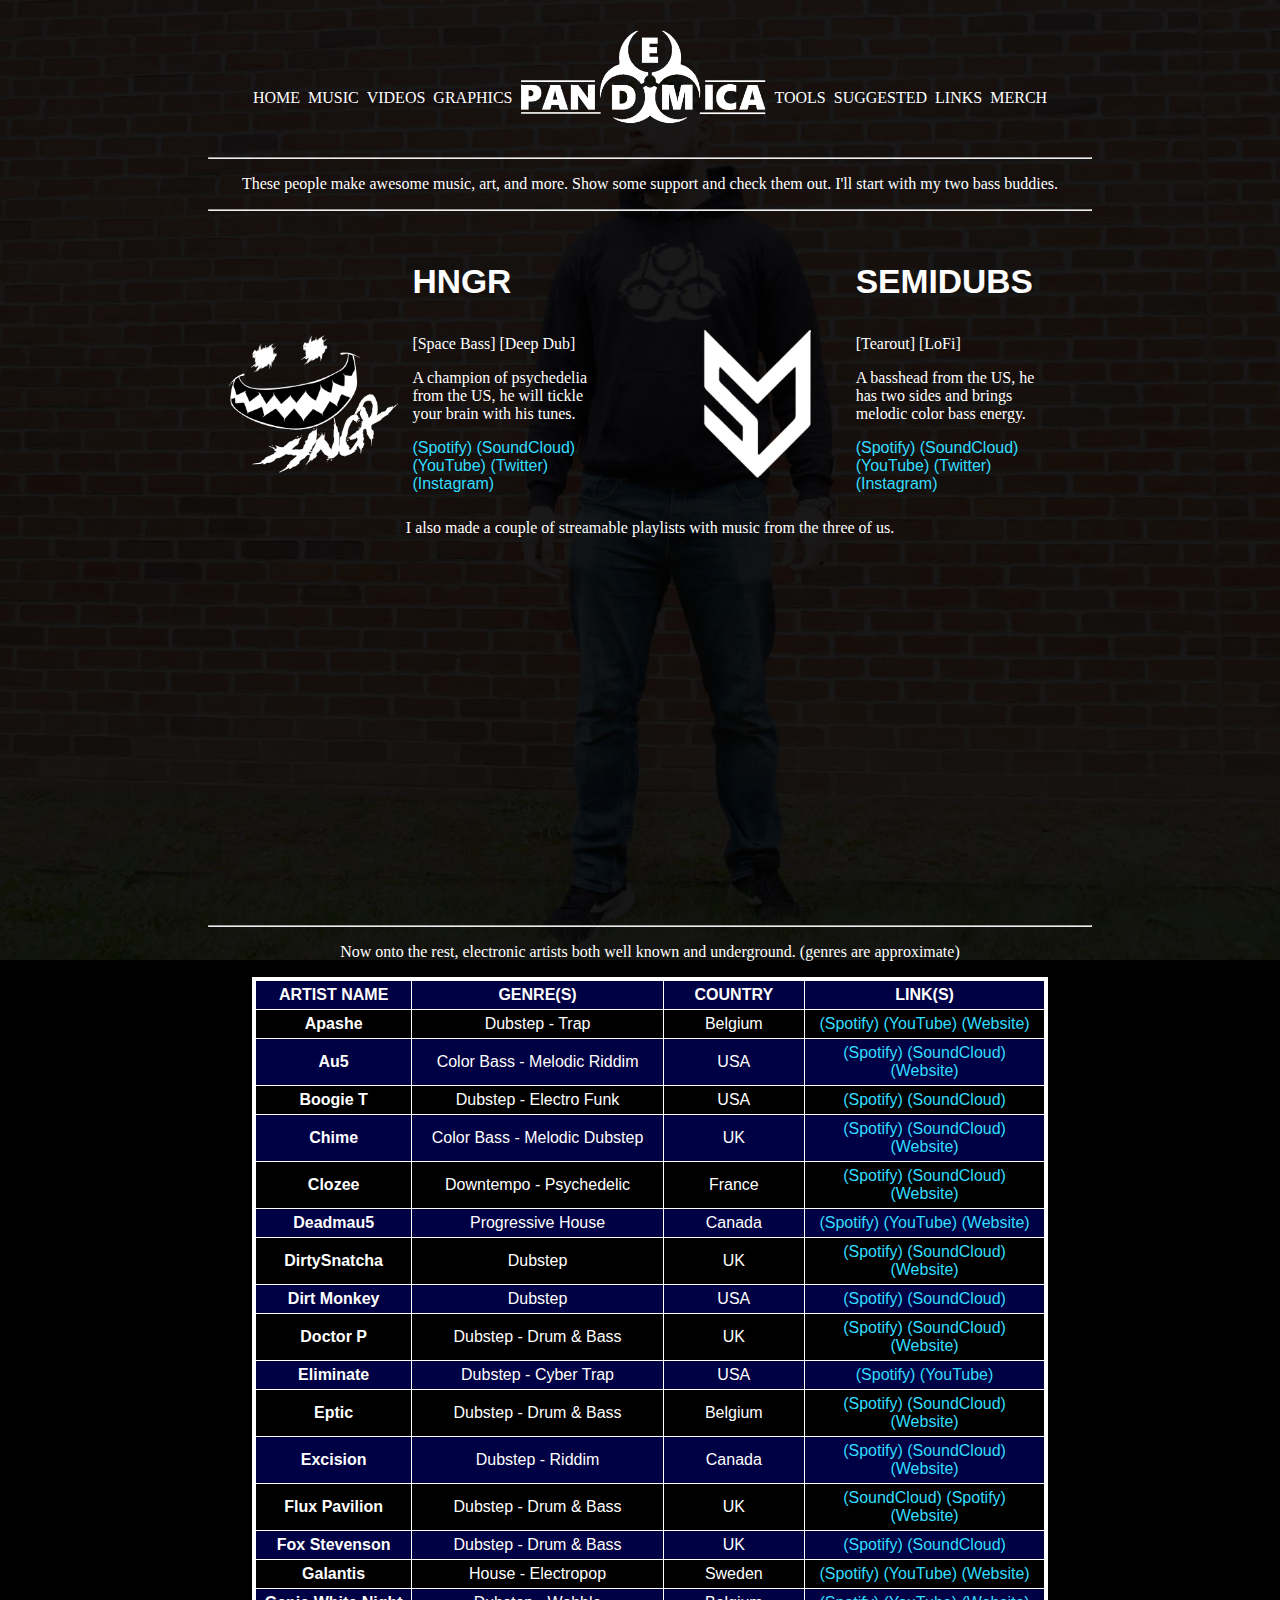
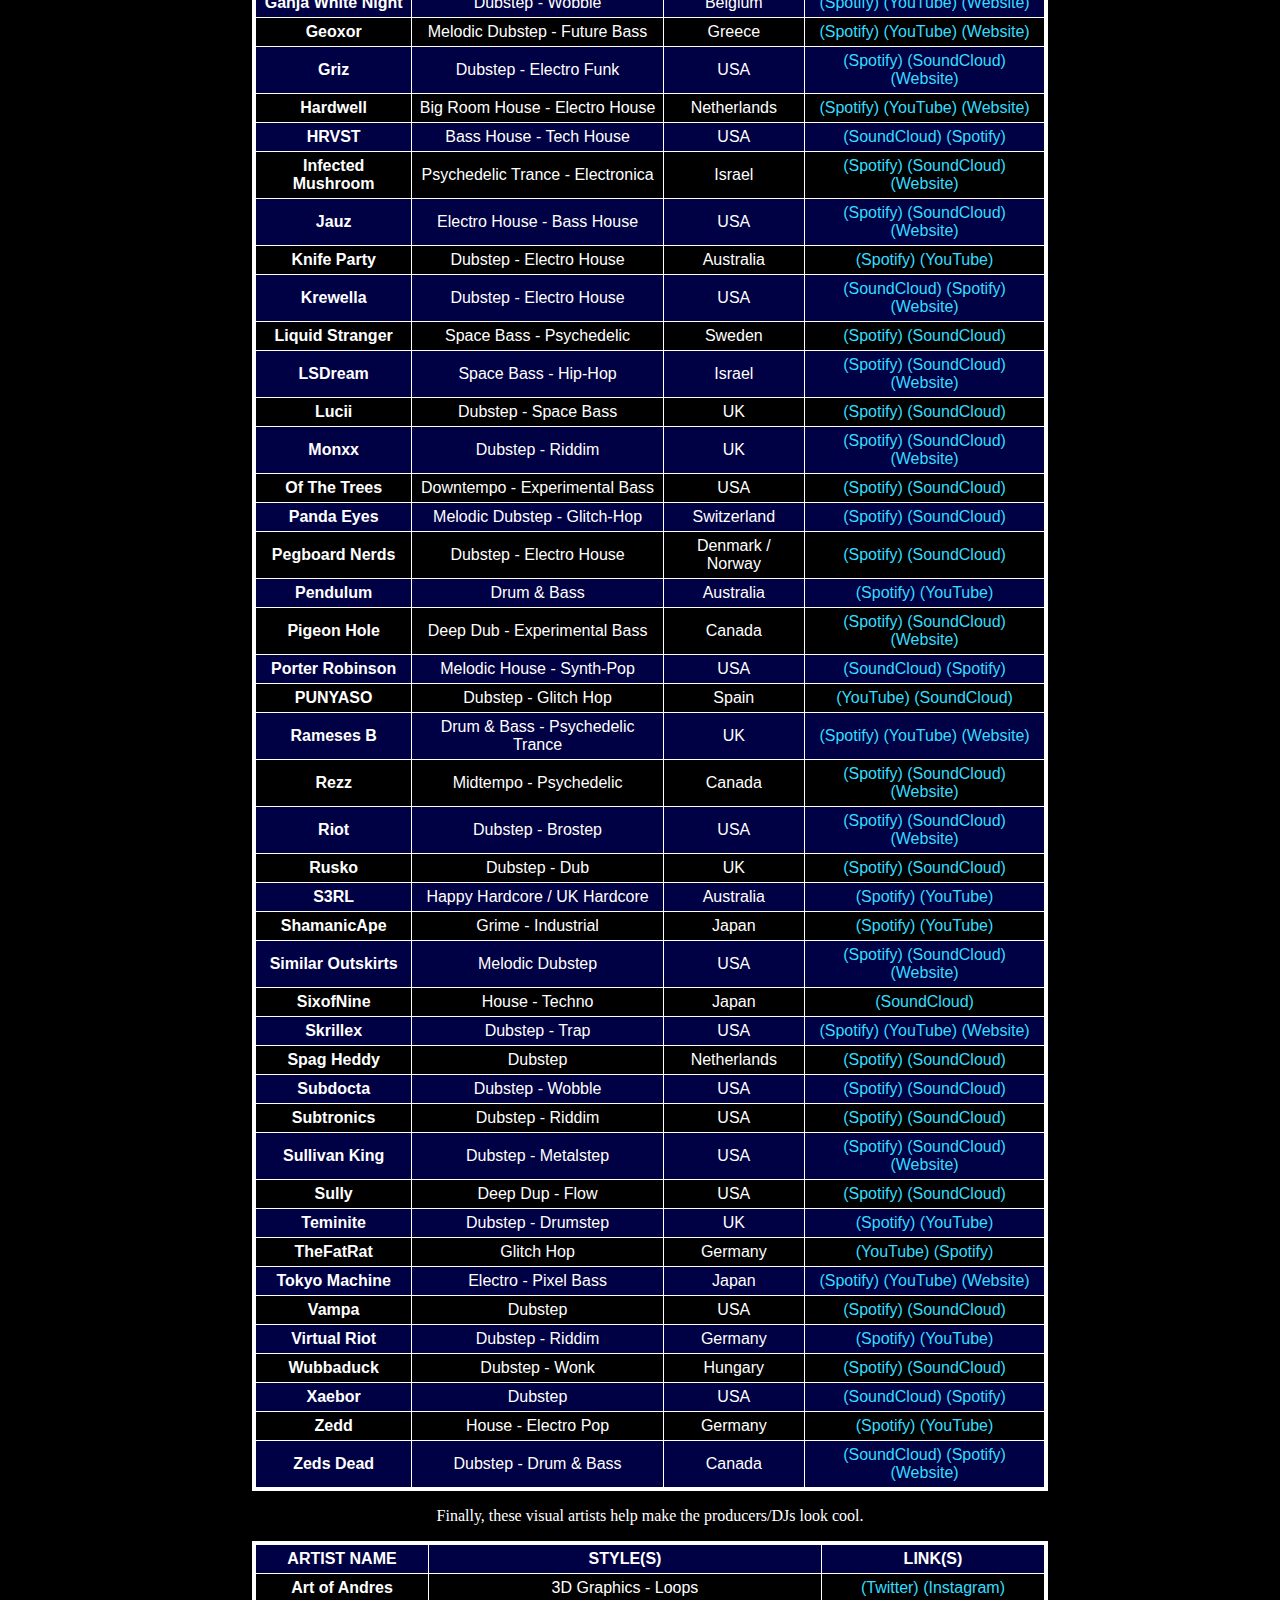
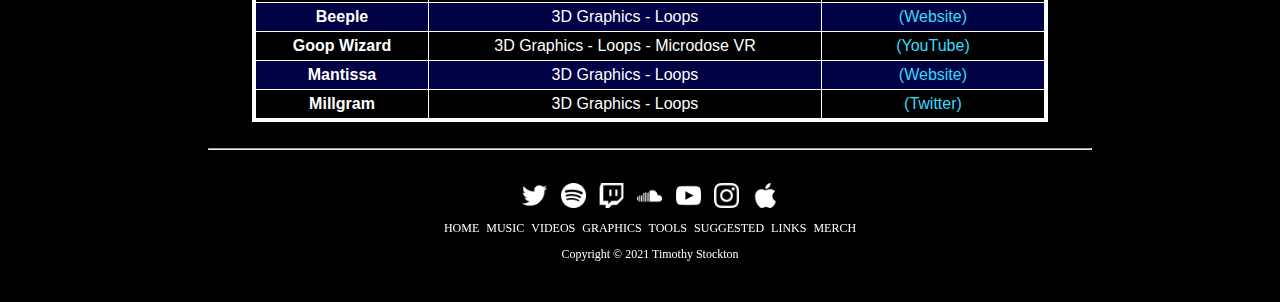
<file: suggested.html>
<!DOCTYPE html>
<html lang="en">

<head>
  <title>Pandemica Online - Suggested</title>
  <meta charset="utf-8">
  <link rel="stylesheet" href="style.css">
  <link rel="icon" href="Resources/logo_favicon_pandemica_black.png" type="image/x-icon">
  <style>
    body {background-image: url('Resources/Pictures/PR1_3_background.jpg');}
  </style>
</head>

<body>

  <header>
    <div class="grid-container">
      <!-- ******************************************************************************************** -->
      <div class="grid-child-left"></div>
      <!-- ******************************************************************************************** -->
      <div class="grid-child-center">
        <nav id="top-nav">
          <a href="index.html"><img class="nav-logo-above" src="Resources/logo_textsymbol_pandemica_white.png" alt="Pandemica"></a>
          <div class="top-nav-cat-line">
            <a class="top-nav-cat" href="index.html">Home</a>
            <a class="top-nav-cat" href="music.html">Music</a>
            <a class="top-nav-cat" href="videos.html">Videos</a>
            <a class="top-nav-cat" href="graphics.html">Graphics</a>
          </div>
          <a href="index.html"><img class="nav-logo-between" src="Resources/logo_textsymbol_pandemica_white.png" alt="Pandemica"></a>
          <div class="top-nav-cat-line">
            <a class="top-nav-cat" href="tools.html">Tools</a>
            <a class="top-nav-cat" href="suggested.html">Suggested</a>
            <a class="top-nav-cat" href="links.html">Links</a>
            <a class="top-nav-cat" href="merch.html">Merch</a>
          </div>
        </nav>
      </div>
      <!-- ******************************************************************************************** -->
      <div class="grid-child-right"></div>
      <!-- ******************************************************************************************** -->
    </div>
  </header>

  <main>
    <div class="grid-container">
      <!-- ******************************************************************************************** -->
      <div class="grid-child-left"></div>
      <!-- ******************************************************************************************** -->
      <div class="grid-child-center">
        <hr>
        <p class="center">These people make awesome music, art, and more. Show some support and check them out. I'll start with my two bass buddies.</p>
        <hr>
        <div class="individual-artist">
          <img class="individual-logo" src="Resources/logo_textsymbol_hngr_white.png" alt="hngr logo">
          <div class="individual-info">
            <h3>HngR</h3>
            <p>[Space Bass] [Deep Dub]</p>
            <p>A champion of psychedelia from the US, he will tickle your brain with his tunes.</p>
            <a href="https://open.spotify.com/artist/4OH16dh2SUDiNNkVnLDW5c" target="_blank">(Spotify)</a>
            <a href="https://soundcloud.com/hngrybeats" target="_blank">(SoundCloud)</a>
            <a href="https://www.youtube.com/channel/UCMPPVoDx7xRPpyfHrAOpFfg" target="_blank">(YouTube)</a>
            <a href="https://twitter.com/HngryBeats" target="_blank">(Twitter)</a>
            <a href="https://www.instagram.com/hngry_beats/" target="_blank">(Instagram)</a>
          </div>
        </div>
        <div class="individual-artist">
          <img class="individual-logo" src="Resources/logo_symbol_semidubs_white.png" alt="semidubs logo">
          <div class="individual-info">
            <h3>SEMIdubs</h3>
            <p>[Tearout] [LoFi]</p>
            <p>A basshead from the US, he has two sides and brings melodic color bass energy.</p>
            <a href="https://open.spotify.com/artist/7dHdY0Jw2jG0JbrAVTT49L" target="_blank">(Spotify)</a>
            <a href="https://soundcloud.com/semidubs" target="_blank">(SoundCloud)</a>
            <a href="https://www.youtube.com/c/Semidubs" target="_blank">(YouTube)</a>
            <a href="https://twitter.com/Semidubs" target="_blank">(Twitter)</a>
            <a href="https://www.instagram.com/semidubs/" target="_blank">(Instagram)</a>
          </div>
        </div>
        <div class="center">
          <p>I also made a couple of streamable playlists with music from the three of us.</p>
          <iframe class="buddy-playlist" width="95%" height="450" scrolling="no" frameborder="no" allow="autoplay" src="https://w.soundcloud.com/player/?url=https%3A//api.soundcloud.com/playlists/1098326677&color=%231d1c2c&auto_play=false&hide_related=false&show_comments=false&show_user=true&show_reposts=false&show_teaser=false&show_artwork=false"></iframe>
          <iframe class="buddy-playlist" src="https://open.spotify.com/embed/playlist/4JB1cpOnGTl5Pc9oI2PzR6?utm_source=generator&theme=0" width="95%" height="380" frameBorder="0" allowfullscreen="" allow="autoplay; clipboard-write; encrypted-media; fullscreen; picture-in-picture"></iframe>
          <hr>
          <p>Now onto the rest, electronic artists both well known and underground. (genres are approximate)</p>
        </div>
        <div class="artists">
          <table class="artist-table">
            <tr>
              <th>ARTIST NAME</th>
              <th>GENRE(S)</th>
              <th>COUNTRY</th>
              <th>LINK(S)</th>
            </tr>
            <!-- <tr> FIXME allegations...
              <td><b>12th Planet</b></td>
              <td>Dubstep - Riddim</td>
              <td>USA</td>
              <td><a href="https://open.spotify.com/artist/3V1h3kAdiVDBiwlY2i6dJz">(Spotify)</a>
                <a href="https://soundcloud.com/12thplanet">(SoundCloud)</a>
                <a href="https://12thplanetofficial.com/">(Website)</a></td>
            </tr> -->
            <tr>
              <td><b>Apashe</b></td>
              <td>Dubstep - Trap</td>
              <td>Belgium</td>
              <td><a href="https://open.spotify.com/artist/1fd3fmwlhrDl2U5wbbPQYN" target="_blank">(Spotify)</a>
                <a href="https://www.youtube.com/c/ApasheOfficial" target="_blank">(YouTube)</a>
                <a href="https://www.apashemusic.com/" target="_blank">(Website)</a></td>
            </tr>
            <tr>
              <td><b>Au5</b></td>
              <td>Color Bass - Melodic Riddim</td>
              <td>USA</td>
              <td><a href="https://open.spotify.com/artist/40WIa01eubnEVkxUHeDZyF" target="_blank">(Spotify)</a>
                <a href="https://soundcloud.com/au5" target="_blank">(SoundCloud)</a>
                <a href="https://www.au5music.com/" target="_blank">(Website)</a></td>
            </tr>
            <tr>
              <td><b>Boogie T</b></td>
              <td>Dubstep - Electro Funk</td>
              <td>USA</td>
              <td><a href="https://open.spotify.com/artist/4zlw0jXUzd4dRcqI3Y1OiY" target="_blank">(Spotify)</a>
                <a href="https://soundcloud.com/boogietmusic" target="_blank">(SoundCloud)</a></td>
            </tr>
            <tr>
              <td><b>Chime</b></td>
              <td>Color Bass - Melodic Dubstep</td>
              <td>UK</td>
              <td><a href="https://open.spotify.com/artist/3hMTYaexWgGkXqvbkt6EIS" target="_blank">(Spotify)</a>
                <a href="https://soundcloud.com/chimetunes" target="_blank">(SoundCloud)</a>
                <a href="https://www.chimetunes.net/" target="_blank">(Website)</a></td>
            </tr>
            <tr>
              <td><b>Clozee</b></td>
              <td>Downtempo - Psychedelic</td>
              <td>France</td>
              <td><a href="https://open.spotify.com/artist/1496XxkytEk26FUJLfpVZr" target="_blank">(Spotify)</a>
                <a href="https://soundcloud.com/clozee" target="_blank">(SoundCloud)</a>
                <a href="https://www.clozee.net/" target="_blank">(Website)</a></td>
            </tr>
            <tr>
              <td><b>Deadmau5</b></td>
              <td>Progressive House</td>
              <td>Canada</td>
              <td><a href="https://open.spotify.com/artist/2CIMQHirSU0MQqyYHq0eOx" target="_blank">(Spotify)</a>
                <a href="https://www.youtube.com/c/deadmau5" target="_blank">(YouTube)</a>
                <a href="https://deadmau5.com/" target="_blank">(Website)</a></td>
            </tr>
            <tr>
              <td><b>DirtySnatcha</b></td>
              <td>Dubstep</td>
              <td>UK</td>
              <td><a href="https://open.spotify.com/artist/13dsmcZVkb1XlhT6RQYh1n" target="_blank">(Spotify)</a>
                <a href="https://soundcloud.com/DIRTYSNATCHA" target="_blank">(SoundCloud)</a>
                <a href="https://www.dirtysnatcha.com/" target="_blank">(Website)</a></td>
            </tr>
            <tr>
              <td><b>Dirt Monkey</b></td>
              <td>Dubstep</td>
              <td>USA</td>
              <td><a href="https://open.spotify.com/artist/5dNqUwGTZcQQ09ecTKkCGH" target="_blank">(Spotify)</a>
                <a href="https://soundcloud.com/dirtmonkey" target="_blank">(SoundCloud)</a></td>
            </tr>
            <tr>
              <td><b>Doctor P</b></td>
              <td>Dubstep - Drum & Bass</td>
              <td>UK</td>
              <td><a href="https://open.spotify.com/artist/0tgjwsn1Lpjj8kKEvWm0KQ" target="_blank">(Spotify)</a>
                <a href="https://soundcloud.com/doctorpcircus" target="_blank">(SoundCloud)</a>
                <a href="https://www.doctorp.co.uk/" target="_blank">(Website)</a></td>
            </tr>
            <tr>
              <td><b>Eliminate</b></td>
              <td>Dubstep - Cyber Trap</td>
              <td>USA</td>
              <td><a href="https://open.spotify.com/artist/6hBrJJrcYoNhvLC6KaFR4b" target="_blank">(Spotify)</a>
                <a href="https://www.youtube.com/c/EliminateHQ" target="_blank">(YouTube)</a></td>
            </tr>
            <tr>
              <td><b>Eptic</b></td>
              <td>Dubstep - Drum & Bass</td>
              <td>Belgium</td>
              <td><a href="https://open.spotify.com/artist/4dvZ0abeUaiHm7Fu9Gj0PQ" target="_blank">(Spotify)</a>
                <a href="https://soundcloud.com/eptic" target="_blank">(SoundCloud)</a>
                <a href="https://epticofficial.com/" target="_blank">(Website)</a></td>
            </tr>
            <tr>
              <td><b>Excision</b></td>
              <td>Dubstep - Riddim</td>
              <td>Canada</td>
              <td><a href="https://open.spotify.com/artist/5FKchcZpQOkqFvXBj1aCvb" target="_blank">(Spotify)</a>
                <a href="https://soundcloud.com/excision" target="_blank">(SoundCloud)</a>
                <a href="https://www.excision.com/" target="_blank">(Website)</a></td>
            </tr>
            <tr>
              <td><b>Flux Pavilion</b></td>
              <td>Dubstep - Drum & Bass</td>
              <td>UK</td>
              <td><a href="https://soundcloud.com/flux-pavilion" target="_blank">(SoundCloud)</a>
                <a href="https://open.spotify.com/artist/7muzHifhMdnfN1xncRLOqk" target="_blank">(Spotify)</a>
                <a href="https://fluxpavilion.com/" target="_blank">(Website)</a></td>
            </tr>
            <tr>
              <td><b>Fox Stevenson</b></td>
              <td>Dubstep - Drum & Bass</td>
              <td>UK</td>
              <td><a href="https://open.spotify.com/artist/2BQWHuvxG4kMYnfghdaCIy" target="_blank">(Spotify)</a>
                <a href="https://soundcloud.com/foxstevenson" target="_blank">(SoundCloud)</a></td>
            </tr>
            <tr>
              <td><b>Galantis</b></td>
              <td>House - Electropop</td>
              <td>Sweden</td>
              <td><a href="https://open.spotify.com/artist/4sTQVOfp9vEMCemLw50sbu" target="_blank">(Spotify)</a>
                <a href="https://www.youtube.com/c/wearegalantis" target="_blank">(YouTube)</a>
                <a href="https://www.wearegalantis.com/" target="_blank">(Website)</a></td>
            </tr>
            <tr>
              <td><b>Ganja White Night</b></td>
              <td>Dubstep - Wobble</td>
              <td>Belgium</td>
              <td><a href="https://open.spotify.com/artist/1a6oIpEh4DGgaqgWg5xwd3" target="_blank">(Spotify)</a>
                <a href="https://www.youtube.com/c/GanjaWhiteNightTV" target="_blank">(YouTube)</a>
                <a href="https://ganjawhitenight.com/" target="_blank">(Website)</a></td>
            </tr>
            <tr>
              <td><b>Geoxor</b></td>
              <td>Melodic Dubstep - Future Bass</td>
              <td>Greece</td>
              <td><a href="https://open.spotify.com/artist/1gZm7WtVj8XuaRWeN0Ft6s" target="_blank">(Spotify)</a>
                <a href="https://www.youtube.com/c/Geoxor" target="_blank">(YouTube)</a>
                <a href="https://geoxor.moe/" target="_blank">(Website)</a></td>
            </tr>
            <tr>
              <td><b>Griz</b></td>
              <td>Dubstep - Electro Funk</td>
              <td>USA</td>
              <td><a href="https://open.spotify.com/artist/25oLRSUjJk4YHNUsQXk7Ut" target="_blank">(Spotify)</a>
                <a href="https://soundcloud.com/griz" target="_blank">(SoundCloud)</a>
                <a href="https://www.mynameisgriz.com/" target="_blank">(Website)</a></td>
            </tr>
            <tr>
              <td><b>Hardwell</b></td>
              <td>Big Room House - Electro House</td>
              <td>Netherlands</td>
              <td><a href="https://open.spotify.com/artist/6BrvowZBreEkXzJQMpL174" target="_blank">(Spotify)</a>
                <a href="https://www.youtube.com/hardwelltube" target="_blank">(YouTube)</a>
                <a href="https://www.djhardwell.com/" target="_blank">(Website)</a></td>
            </tr>
            <tr>
              <td><b>HRVST</b></td>
              <td>Bass House - Tech House</td>
              <td>USA</td>
              <td><a href="https://soundcloud.com/hrvstbeats" target="_blank">(SoundCloud)</a>
                <a href="https://open.spotify.com/artist/4laUZIDTrzWHmMQS1QGcIC" target="_blank">(Spotify)</a></td>
            </tr>
            <tr>
              <td><b>Infected Mushroom</b></td>
              <td>Psychedelic Trance - Electronica</td>
              <td>Israel</td>
              <td><a href="https://open.spotify.com/artist/6S2tas4z6DyIklBajDqJxI" target="_blank">(Spotify)</a>
                <a href="https://soundcloud.com/infectedmushroom" target="_blank">(SoundCloud)</a>
                <a href="https://infected-mushroom.com/" target="_blank">(Website)</a></td>
            </tr>
            <tr>
              <td><b>Jauz</b></td>
              <td>Electro House - Bass House</td>
              <td>USA</td>
              <td><a href="https://open.spotify.com/artist/5ttgIeUVka6FLyi00Uu5h8" target="_blank">(Spotify)</a>
                <a href="https://soundcloud.com/jauzofficial" target="_blank">(SoundCloud)</a>
                <a href="https://jauzofficial.com/" target="_blank">(Website)</a></td>
            </tr>
            <tr>
              <td><b>Knife Party</b></td>
              <td>Dubstep - Electro House</td>
              <td>Australia</td>
              <td><a href="https://open.spotify.com/artist/2DuJi13MWHjRHrqRUwk8vH" target="_blank">(Spotify)</a>
                <a href="https://www.youtube.com/c/knifepartyinc" target="_blank">(YouTube)</a></td>
            </tr>
            <tr>
              <td><b>Krewella</b></td>
              <td>Dubstep - Electro House</td>
              <td>USA</td>
              <td><a href="https://soundcloud.com/krewella" target="_blank">(SoundCloud)</a>
                <a href="https://open.spotify.com/artist/0Cd6nHYwecCNM1sVEXKlYr" target="_blank">(Spotify)</a>
                <a href="https://www.krewella.com/" target="_blank">(Website)</a></td>
            </tr>
            <tr>
              <td><b>Liquid Stranger</b></td>
              <td>Space Bass - Psychedelic</td>
              <td>Sweden</td>
              <td><a href="https://open.spotify.com/artist/4YJsSCuag8W1TFTgSeEc2k" target="_blank">(Spotify)</a>
                <a href="https://soundcloud.com/liquidstranger" target="_blank">(SoundCloud)</a></td>
            </tr>
            <tr>
              <td><b>LSDream</b></td>
              <td>Space Bass - Hip-Hop</td>
              <td>Israel</td>
              <td><a href="https://open.spotify.com/artist/3Hrqjumb6WHg2aAUHJHLND" target="_blank">(Spotify)</a>
                <a href="https://soundcloud.com/lsdream" target="_blank">(SoundCloud)</a>
                <a href="https://www.lsdreammusic.com/" target="_blank">(Website)</a></td>
            </tr>
            <tr>
              <td><b>Lucii</b></td>
              <td>Dubstep - Space Bass</td>
              <td>UK</td>
              <td><a href="https://open.spotify.com/artist/2eqKyzfDwncG8apOXQYCbt" target="_blank">(Spotify)</a>
                <a href="https://soundcloud.com/luciithealien" target="_blank">(SoundCloud)</a></td>
            </tr>
            <tr>
              <td><b>Monxx</b></td>
              <td>Dubstep - Riddim</td>
              <td>UK</td>
              <td><a href="https://open.spotify.com/artist/2FJC1Wce3SiCCbIoYwVWq0" target="_blank">(Spotify)</a>
                <a href="https://soundcloud.com/monxxbeats" target="_blank">(SoundCloud)</a>
                <a href="https://www.monxxofficial.com/" target="_blank">(Website)</a></td>
            </tr>
            <tr>
              <td><b>Of The Trees</b></td>
              <td>Downtempo - Experimental Bass</td>
              <td>USA</td>
              <td><a href="https://open.spotify.com/artist/5V7NIXgCnX2KuQ01Bxg20c" target="_blank">(Spotify)</a>
                <a href="https://soundcloud.com/ofthetrees" target="_blank">(SoundCloud)</a></td>
            </tr>
            <tr>
              <td><b>Panda Eyes</b></td>
              <td>Melodic Dubstep - Glitch-Hop</td>
              <td>Switzerland</td>
              <td><a href="https://open.spotify.com/artist/3K0GDmmiRwn1Zc7RZzTeAz" target="_blank">(Spotify)</a>
                <a href="https://soundcloud.com/officialpandaeyes" target="_blank">(SoundCloud)</a></td>
            </tr>
            <tr>
              <td><b>Pegboard Nerds</b></td>
              <td>Dubstep - Electro House</td>
              <td>Denmark / Norway</td>
              <td><a href="https://open.spotify.com/artist/0lLY20XpZ9yDobkbHI7u1y" target="_blank">(Spotify)</a>
                <a href="https://soundcloud.com/pegboardnerds" target="_blank">(SoundCloud)</a></td>
            </tr>
            <tr>
              <td><b>Pendulum</b></td>
              <td>Drum & Bass</td>
              <td>Australia</td>
              <td><a href="https://open.spotify.com/artist/7MqnCTCAX6SsIYYdJCQj9B" target="_blank">(Spotify)</a>
                <a href="https://www.youtube.com/pendulum" target="_blank">(YouTube)</a></td>
            </tr>
            <tr>
              <td><b>Pigeon Hole</b></td>
              <td>Deep Dub - Experimental Bass</td>
              <td>Canada</td>
              <td><a href="https://open.spotify.com/artist/50gZGkC4xYd5vJUBEnXwXP" target="_blank">(Spotify)</a>
                <a href="https://soundcloud.com/pigeon_hole" target="_blank">(SoundCloud)</a>
                <a href="https://www.pigeonholemusic.com/" target="_blank">(Website)</a></td>
            </tr>
            <tr>
              <td><b>Porter Robinson</b></td>
              <td>Melodic House - Synth-Pop</td>
              <td>USA</td>
              <td><a href="https://soundcloud.com/porter-robinson" target="_blank">(SoundCloud)</a>
                <a href="https://open.spotify.com/artist/3dz0NnIZhtKKeXZxLOxCam" target="_blank">(Spotify)</a></td>
            </tr>
            <tr>
              <td><b>PUNYASO</b></td>
              <td>Dubstep - Glitch Hop</td>
              <td>Spain</td>
              <td><a href="https://www.youtube.com/c/PunyasoTunes/featured" target="_blank">(YouTube)</a>
                <a href="https://soundcloud.com/punyaso" target="_blank">(SoundCloud)</a></td>
            </tr>
            <tr>
              <td><b>Rameses B</b></td>
              <td>Drum & Bass - Psychedelic Trance</td>
              <td>UK</td>
              <td><a href="https://open.spotify.com/artist/06EfEcjc0vdvI6VNL0soIO" target="_blank">(Spotify)</a>
                <a href="https://www.youtube.com/c/RamesesB" target="_blank">(YouTube)</a>
                <a href="http://ramesesb.net/" target="_blank">(Website)</a></td>
            </tr>
            <tr>
              <td><b>Rezz</b></td>
              <td>Midtempo - Psychedelic</td>
              <td>Canada</td>
              <td><a href="https://open.spotify.com/artist/4aKdmOXdUKX07HVd3sGgzw" target="_blank">(Spotify)</a>
                <a href="https://soundcloud.com/official-rezz" target="_blank">(SoundCloud)</a>
                <a href="http://officialrezz.com/" target="_blank">(Website)</a></td>
            </tr>
            <tr>
              <td><b>Riot</b></td>
              <td>Dubstep - Brostep</td>
              <td>USA</td>
              <td><a href="https://open.spotify.com/artist/0qPGd8tOMHlFZt8EA1uLFY" target="_blank">(Spotify)</a>
                <a href="https://soundcloud.com/weareriot" target="_blank">(SoundCloud)</a>
                <a href="https://weareriot.net/" target="_blank">(Website)</a></td>
            </tr>
            <tr>
              <td><b>Rusko</b></td>
              <td>Dubstep - Dub</td>
              <td>UK</td>
              <td><a href="https://open.spotify.com/artist/4BTcOR2hEQZQQL5AMo5u10" target="_blank">(Spotify)</a>
                <a href="https://soundcloud.com/rusko" target="_blank">(SoundCloud)</a></td>
            </tr>
            <tr>
              <td><b>S3RL</b></td>
              <td>Happy Hardcore / UK Hardcore</td>
              <td>Australia</td>
              <td><a href="https://open.spotify.com/artist/11aa081aKYUzmeFm0yHdT2" target="_blank">(Spotify)</a>
                <a href="https://www.youtube.com/user/S3RL" target="_blank">(YouTube)</a></td>
            </tr>
            <tr>
              <td><b>ShamanicApe</b></td>
              <td>Grime - Industrial</td>
              <td>Japan</td>
              <td><a href="https://open.spotify.com/artist/0Hb98q5Abt3sFAVmMvTuzJ" target="_blank">(Spotify)</a>
                <a href="https://www.youtube.com/user/shamanicape" target="_blank">(YouTube)</a></td>
            </tr>
            <tr>
              <td><b>Similar Outskirts</b></td>
              <td>Melodic Dubstep</td>
              <td>USA</td>
              <td><a href="https://open.spotify.com/artist/1EheS355QusAVqx9Pux9No" target="_blank">(Spotify)</a>
                <a href="https://soundcloud.com/similar-outskirts" target="_blank">(SoundCloud)</a>
                <a href="https://similaroutskirts.com/" target="_blank">(Website)</a></td>
            </tr>
            <tr>
              <td><b>SixofNine</b></td>
              <td>House - Techno</td>
              <td>Japan</td>
              <td><a href="https://soundcloud.com/sixofnine" target="_blank">(SoundCloud)</a></td>
            </tr>
            <tr>
              <td><b>Skrillex</b></td>
              <td>Dubstep - Trap</td>
              <td>USA</td>
              <td><a href="https://open.spotify.com/artist/5he5w2lnU9x7JFhnwcekXX" target="_blank">(Spotify)</a>
                <a href="https://www.youtube.com/c/Skrillex" target="_blank">(YouTube)</a>
                <a href="https://www.skrillex.com/" target="_blank">(Website)</a></td>
            </tr>
            <tr>
              <td><b>Spag Heddy</b></td>
              <td>Dubstep</td>
              <td>Netherlands</td>
              <td><a href="https://open.spotify.com/artist/043Bey7ngSGRFpJftAlKpi" target="_blank">(Spotify)</a>
                <a href="https://soundcloud.com/spagheddy" target="_blank">(SoundCloud)</a></td>
            </tr>
            <tr>
              <td><b>Subdocta</b></td>
              <td>Dubstep - Wobble</td>
              <td>USA</td>
              <td><a href="https://open.spotify.com/artist/2fRdiG5FNFFs4OjG7p6yxk" target="_blank">(Spotify)</a>
                <a href="https://soundcloud.com/subdocta" target="_blank">(SoundCloud)</a></td>
            </tr>
            <tr>
              <td><b>Subtronics</b></td>
              <td>Dubstep - Riddim</td>
              <td>USA</td>
              <td><a href="https://open.spotify.com/artist/3NJ94iuAmmMjbszODYT6pO" target="_blank">(Spotify)</a>
                <a href="https://soundcloud.com/subtronics" target="_blank">(SoundCloud)</a></td>
            </tr>
            <tr>
              <td><b>Sullivan King</b></td>
              <td>Dubstep - Metalstep</td>
              <td>USA</td>
              <td><a href="https://open.spotify.com/artist/1CXuuw8HJhyN80HlNzvL1e" target="_blank">(Spotify)</a>
                <a href="https://soundcloud.com/sullivankingmusic" target="_blank">(SoundCloud)</a>
                <a href="https://www.sullivankingmusic.com/" target="_blank">(Website)</a></td>
            </tr>
            <tr>
              <td><b>Sully</b></td>
              <td>Deep Dup - Flow</td>
              <td>USA</td>
              <td><a href="https://open.spotify.com/artist/1bFUHThVEOIixkg7pKJ6VK" target="_blank">(Spotify)</a>
                <a href="https://soundcloud.com/officialsullymusic" target="_blank">(SoundCloud)</a></td>
            </tr>
            <tr>
              <td><b>Teminite</b></td>
              <td>Dubstep - Drumstep</td>
              <td>UK</td>
              <td><a href="https://open.spotify.com/artist/5EEuae5uigQnwgYCl0s8EF" target="_blank">(Spotify)</a>
                <a href="https://www.youtube.com/c/TeminiteMusic" target="_blank">(YouTube)</a></td>
            </tr>
            <tr>
              <td><b>TheFatRat</b></td>
              <td>Glitch Hop</td>
              <td>Germany</td>
              <td><a href="https://www.youtube.com/c/TheFatRat" target="_blank">(YouTube)</a>
                <a href="https://open.spotify.com/artist/3OKg7YbOIatODzkRIbLJR4" target="_blank">(Spotify)</a></td>
            </tr>
            <tr>
              <td><b>Tokyo Machine</b></td>
              <td>Electro - Pixel Bass</td>
              <td>Japan</td>
              <td><a href="https://open.spotify.com/artist/3bwENxqj9nhaAI3fsAwmv9" target="_blank">(Spotify)</a>
                <a href="https://www.youtube.com/c/TokyoMachine" target="_blank">(YouTube)</a>
                <a href="https://www.tokyomachine.net/" target="_blank">(Website)</a></td>
            </tr>
            <tr>
              <td><b>Vampa</b></td>
              <td>Dubstep</td>
              <td>USA</td>
              <td><a href="https://open.spotify.com/artist/40j5HqwepBedJ5LN4oHkKK" target="_blank">(Spotify)</a>
                <a href="https://soundcloud.com/vampaofficial" target="_blank">(SoundCloud)</a></td>
            </tr>
            <tr>
              <td><b>Virtual Riot</b></td>
              <td>Dubstep - Riddim</td>
              <td>Germany</td>
              <td><a href="https://open.spotify.com/artist/4FXGRMSHh2JjHxVwS8dhH1" target="_blank">(Spotify)</a>
                <a href="https://www.youtube.com/c/OfficialVirtualRiot" target="_blank">(YouTube)</a></td>
            </tr>
            <tr>
              <td><b>Wubbaduck</b></td>
              <td>Dubstep - Wonk</td>
              <td>Hungary</td>
              <td><a href="https://open.spotify.com/artist/36JJbH66Q0tZbKcnjvliDT" target="_blank">(Spotify)</a>
                <a href="https://soundcloud.com/wubbaduck" target="_blank">(SoundCloud)</a></td>
            </tr>
            <tr>
              <td><b>Xaebor</b></td>
              <td>Dubstep</td>
              <td>USA</td>
              <td><a href="https://soundcloud.com/xaebor" target="_blank">(SoundCloud)</a>
                <a href="https://open.spotify.com/artist/39ouvkxFbhIUvu467kM5eD" target="_blank">(Spotify)</a></td>
            </tr>
            <tr>
              <td><b>Zedd</b></td>
              <td>House - Electro Pop</td>
              <td>Germany</td>
              <td><a href="https://open.spotify.com/artist/2qxJFvFYMEDqd7ui6kSAcq" target="_blank">(Spotify)</a>
                <a href="https://www.youtube.com/channel/UCPNokRZ9hacjIQ3IQL6HNUQ" target="_blank">(YouTube)</a></td>
            </tr>
            <tr>
              <td><b>Zeds Dead</b></td>
              <td>Dubstep - Drum & Bass</td>
              <td>Canada</td>
              <td><a href="https://soundcloud.com/zedsdead" target="_blank">(SoundCloud)</a>
                <a href="https://open.spotify.com/artist/67qogtRNI0GjUr8PlaG6Zh" target="_blank">(Spotify)</a>
                <a href="https://zedsdead.net/" target="_blank">(Website)</a></td>
            </tr>
          </table>
        </div>
        <div class="center">
          <p>Finally, these visual artists help make the producers/DJs look cool.</p>
        </div>
        <div class="artists">
          <table class="artist-table"> <!-- ADD/FIND MORE VISUAL ARTISTS (w/ linkable collections) -->
            <tr>
              <th>ARTIST NAME</th>
              <th>STYLE(S)</th>
              <th>LINK(S)</th>
            </tr>
            <tr>
              <td><b>Art of Andres</b></td>
              <td>3D Graphics - Loops</td>
              <td><a href="https://twitter.com/TheArtOfAndres" target="_blank">(Twitter)</a>
                <a href="https://www.instagram.com/theartofandres_512" target="_blank">(Instagram)</a></td>
            </tr>
            <tr>
              <td><b>Beeple</b></td>
              <td>3D Graphics - Loops</td>
              <td><a href="https://www.beeple-crap.com/" target="_blank">(Website)</a></td>
            </tr>
            <tr>
              <td><b>Goop Wizard</b></td>
              <td>3D Graphics - Loops - Microdose VR</td>
              <td><a href="https://www.youtube.com/channel/UC9hDf-vIeAemCXHzuTneTwA" target="_blank">(YouTube)</a></td>
            </tr>
            <tr>
              <td><b>Mantissa</b></td>
              <td>3D Graphics - Loops</td>
              <td><a href="https://mantissa.xyz/" target="_blank">(Website)</a></td>
            </tr>
            <tr>
              <td><b>Millgram</b></td>
              <td>3D Graphics - Loops</td>
              <td><a href="https://twitter.com/MillgramSounds" target="_blank">(Twitter)</a></td>
            </tr>
          </table>
        </div>
        <br>
        <hr>
      </div>
      <!-- ******************************************************************************************** -->
      <div class="grid-child-right"></div>
      <!-- ******************************************************************************************** -->
    </div>
  </main>

  <footer>
    <div class="grid-container">
      <!-- ******************************************************************************************** -->
      <div class="grid-child-left"></div>
      <!-- ******************************************************************************************** -->
      <div class="grid-child-center">
        <ul class="socials-menu">
          <li><a href="https://twitter.com/DJPandemica" target="_blank"><img class="social-icon" src="Resources/iconmonstr-twitter-1-240.png" alt="twitter"></a></li>
          <li><a href="https://open.spotify.com/artist/5MoKxTMzzljcqvxq9RJ7vx" target="_blank"><img class="social-icon" src="Resources/iconmonstr-spotify-1-240.png" alt="spotify"></a></li>
          <li><a href="https://www.twitch.tv/dj_pandemica" target="_blank"><img class="social-icon" src="Resources/iconmonstr-twitch-1-240.png" alt="twitch"></a></li>
          <li><a href="https://soundcloud.com/user-828907991" target="_blank"><img class="social-icon" src="Resources/iconmonstr-soundcloud-1-240.png" alt="soundcloud"></a></li>
          <li><a href="https://www.youtube.com/channel/UCzGR1zEX2bRHALQPAC4mJHg" target="_blank"><img class="social-icon" src="Resources/iconmonstr-youtube-6-240.png" alt="youtube"></a></li>
          <li><a href="https://www.instagram.com/dj_pandemica/" target="_blank"><img class="social-icon" src="Resources/iconmonstr-instagram-11-240.png" alt="instagram"></a></li>
          <!-- <li><a href="https://www.facebook.com/DJPandemica/" target="_blank"><img class="social-icon" src="Resources/iconmonstr-facebook-1-240.png" alt="facebook"></a></li> -->
          <li><a href="https://music.apple.com/us/artist/pandemica/1454712891" target="_blank"><img class="social-icon" src="Resources/iconmonstr-apple-os-1-240.png" alt="apple music"></a></li>
          <!-- <li><a href="https://discord.gg/PgWrqHYSMq" target="_blank"><img class="social-icon" src="Resources/iconmonstr-discord-1-240.png" alt="discord"></a></li> -->
        </ul>
        <nav id="bottom-nav">
          <a href="index.html">Home</a>
          <a href="music.html">Music</a>
          <a href="videos.html">Videos</a>
          <a href="graphics.html">Graphics</a>
          <a href="tools.html">Tools</a>
          <a href="suggested.html">Suggested</a>
          <a href="links.html">Links</a>
          <a href="merch.html">Merch</a>
        </nav>
        <p>Copyright &copy; 2021 Timothy Stockton</p>
        <!-- <p>Contact: <a href="mailto:pandemica@pandemica.online">pandemica@pandemica.online</a></p> -->
      </div>
      <!-- ******************************************************************************************** -->
      <div class="grid-child-right"></div>
      <!-- ******************************************************************************************** -->
    </div>
  </footer>

</body>

</html>
</file>
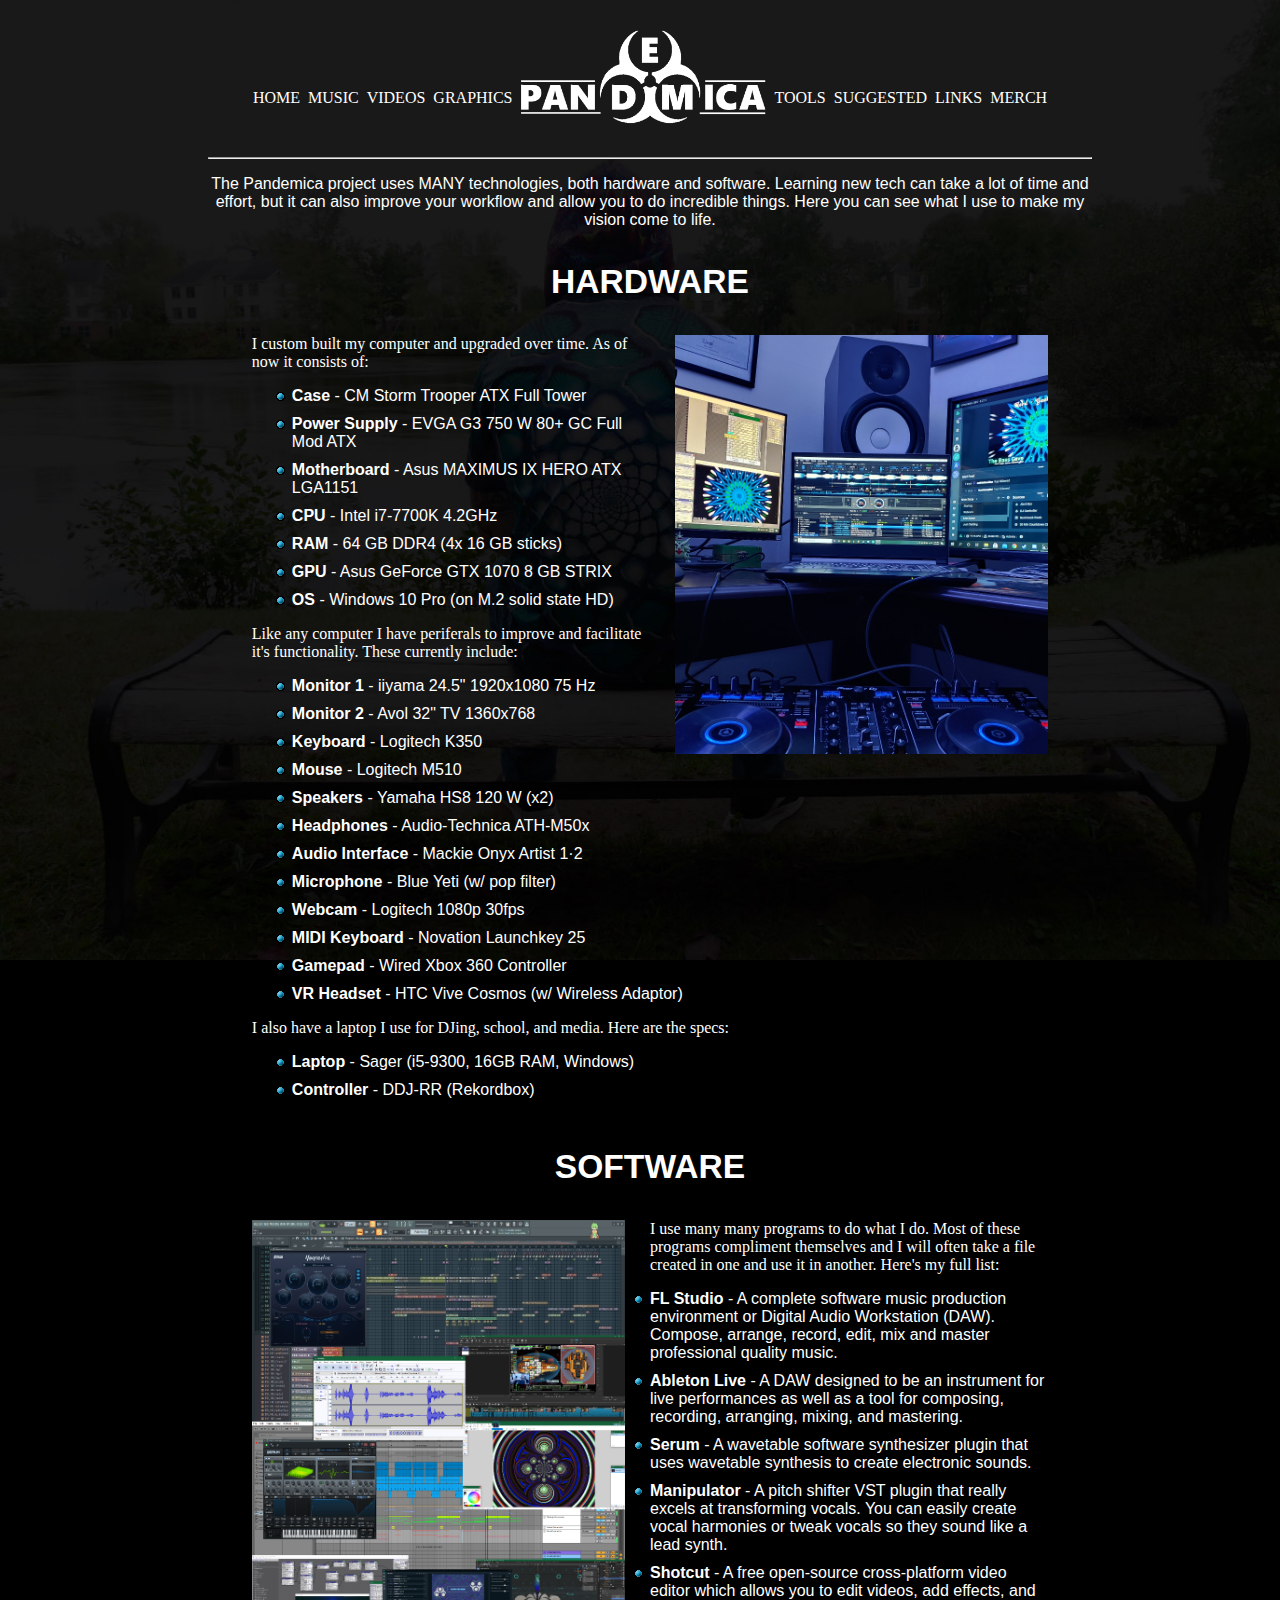
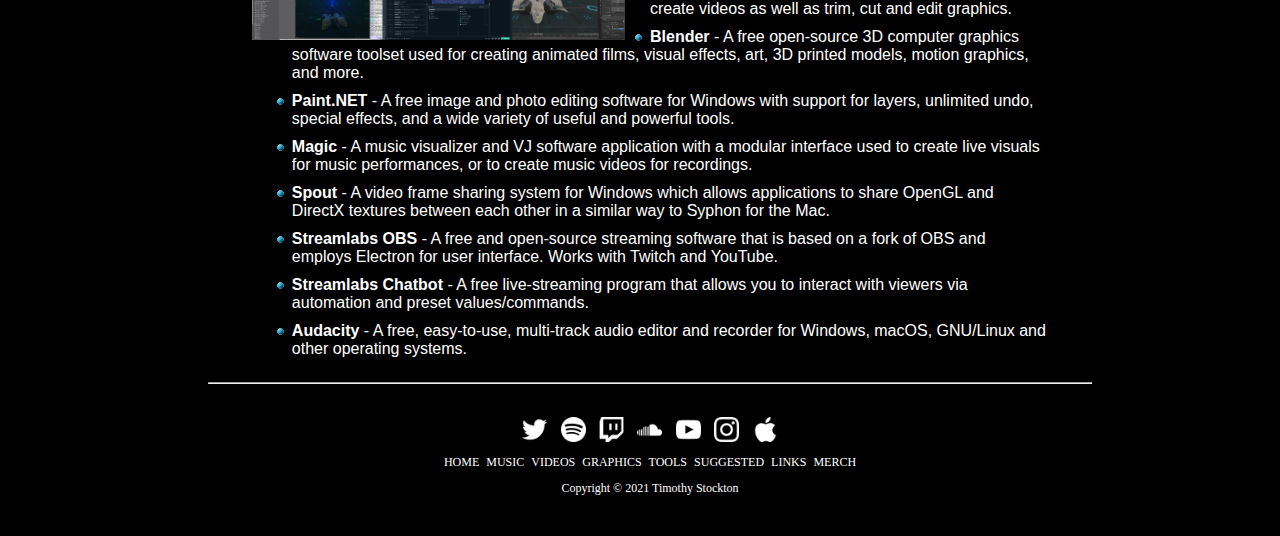
<file: tools.html>
<!DOCTYPE html>
<html lang="en">

<head>
  <title>Pandemica Online - Tools</title>
  <meta charset="utf-8">
  <link rel="stylesheet" href="style.css">
  <link rel="icon" href="Resources/logo_favicon_pandemica_black.png" type="image/x-icon">
  <style>
    body {background-image: url('Resources/Pictures/PR1_5_background.jpg');}
  </style>
</head>

<body>

  <header>
    <div class="grid-container">
      <!-- ******************************************************************************************** -->
      <div class="grid-child-left"></div>
      <!-- ******************************************************************************************** -->
      <div class="grid-child-center">
        <nav id="top-nav">
          <a href="index.html"><img class="nav-logo-above" src="Resources/logo_textsymbol_pandemica_white.png" alt="Pandemica"></a>
          <div class="top-nav-cat-line">
            <a class="top-nav-cat" href="index.html">Home</a>
            <a class="top-nav-cat" href="music.html">Music</a>
            <a class="top-nav-cat" href="videos.html">Videos</a>
            <a class="top-nav-cat" href="graphics.html">Graphics</a>
          </div>
          <a href="index.html"><img class="nav-logo-between" src="Resources/logo_textsymbol_pandemica_white.png" alt="Pandemica"></a>
          <div class="top-nav-cat-line">
            <a class="top-nav-cat" href="tools.html">Tools</a>
            <a class="top-nav-cat" href="suggested.html">Suggested</a>
            <a class="top-nav-cat" href="links.html">Links</a>
            <a class="top-nav-cat" href="merch.html">Merch</a>
          </div>
        </nav>
      </div>
      <!-- ******************************************************************************************** -->
      <div class="grid-child-right"></div>
      <!-- ******************************************************************************************** -->
    </div>
  </header>

  <main>
    <div class="grid-container">
      <!-- ******************************************************************************************** -->
      <div class="grid-child-left"></div>
      <!-- ******************************************************************************************** -->
      <div class="grid-child-center">
        <hr>
        <p><center>The Pandemica project uses MANY technologies, both hardware and software. Learning new tech can take a lot of time and effort,
          but it can also improve your workflow and allow you to do incredible things. Here you can see what I use to make my vision come to life.</center></p>
        <div class="hardware-software">
            <center><h3>Hardware</h3></center>
            <a href="Resources/Pictures/hardware.png" target="_parent"><img id="hardware-photo" src="Resources/Pictures/hardware.png" alt="hardware" width="95%" height="auto"></a>
            <p>I custom built my computer and upgraded over time. As of now it consists of: </p>
            <ul>
              <li><b>Case</b> - CM Storm Trooper ATX Full Tower</li>
              <li><b>Power Supply</b> - EVGA G3 750 W 80+ GC Full Mod ATX</li>
              <li><b>Motherboard</b> - Asus MAXIMUS IX HERO ATX LGA1151</li>
              <li><b>CPU</b> - Intel i7-7700K 4.2GHz</li>
              <li><b>RAM</b> - 64 GB DDR4 (4x 16 GB sticks)</li>
              <li><b>GPU</b> - Asus GeForce GTX 1070 8 GB STRIX</li>
              <li><b>OS</b> - Windows 10 Pro (on M.2 solid state HD)</li>
            </ul>
            <p>Like any computer I have periferals to improve and facilitate it's functionality. These currently include: </p>
            <ul>
              <li><b>Monitor 1</b> - iiyama 24.5" 1920x1080 75 Hz</li>
              <li><b>Monitor 2</b> - Avol 32" TV 1360x768</li>
              <li><b>Keyboard</b> - Logitech K350</li>
              <li><b>Mouse</b> - Logitech M510</li>
              <li><b>Speakers</b> - Yamaha HS8 120 W (x2)</li>
              <li><b>Headphones</b> - Audio-Technica ATH-M50x</li>
              <li><b>Audi​o Interfac​e</b> - Mackie Onyx Artis​t 1·2</li>
              <li><b>Microphone</b> - Blue Yeti (w/ pop filter)</li>
              <li><b>Webcam</b> - Logitech 1080p 30fps</li>
              <li><b>MIDI Keyboard</b> - Novation Launchkey 25</li>
              <li><b>Gamepad</b> - Wired Xbox 360 Controller</li>
              <li><b>VR Headset</b> - HTC Vive Cosmos (w/ Wireless Adaptor)</li>
            </ul>
            <p>I also have a laptop I use for DJing, school, and media. Here are the specs: </p>
            <ul>
              <li><b>Laptop</b> - Sager (i5-9300, 16GB RAM, Windows)</li>
              <li><b>Controller</b> - DDJ-RR (Rekordbox)</li>
            </ul>
            <p class="clear"></p>
        </div>
        <div class="hardware-software">
            <center><h3>Software</h3></center>
            <a href="Resources/Pictures/software.png" target="_parent"><img id="software-photo" src="Resources/Pictures/software.png" alt="software" width="95%" height="auto"></a>
            <p>I use many many programs to do what I do. Most of these programs compliment themselves and I will
              often take a file created in one and use it in another. Here's my full list: </p>
            <ul>
              <li><b>FL Studio</b> - A complete software music production environment or Digital Audio Workstation (DAW). Compose, arrange, record, edit, mix and master professional quality music.</li>
              <li><b>Ableton Live</b> - A DAW designed to be an instrument for live performances as well as a tool for composing, recording, arranging, mixing, and mastering.</li>
              <li><b>Serum</b> - A wavetable software synthesizer plugin that uses wavetable synthesis to create electronic sounds.</li>
              <li><b>Manipulator</b> - A pitch shifter VST plugin that really excels at transforming vocals. You can easily create vocal harmonies or tweak vocals so they sound like a lead synth.</li>
              <li><b>Shotcut</b> - A free open-source cross-platform video editor which allows you to edit videos, add effects, and create videos as well as trim, cut and edit graphics.</li>
              <li><b>Blender</b> - A free open-source 3D computer graphics software toolset used for creating animated films, visual effects, art, 3D printed models, motion graphics, and more.</li>
              <li><b>Paint.NET</b> - A free image and photo editing software for Windows with support for layers, unlimited undo, special effects, and a wide variety of useful and powerful tools.</li>
              <li><b>Magic</b> - A music visualizer and VJ software application with a modular interface used to create live visuals for music performances, or to create music videos for recordings.</li>
              <li><b>Spout</b> - A video frame sharing system for Windows which allows applications to share OpenGL and DirectX textures between each other in a similar way to Syphon for the Mac.</li>
              <li><b>Streamlabs OBS</b> - A free and open-source streaming software that is based on a fork of OBS and employs Electron for user interface. Works with Twitch and YouTube.</li>
              <li><b>Streamlabs Chatbot</b> - A free live-streaming program that allows you to interact with viewers via automation and preset values/commands.</li>
              <li><b>Audacity</b> - A free, easy-to-use, multi-track audio editor and recorder for Windows, macOS, GNU/Linux and other operating systems.</li>
            </ul>
            <p class="clear"></p>
        </div>
        <hr>
      </div>
      <!-- ******************************************************************************************** -->
      <div class="grid-child-right"></div>
      <!-- ******************************************************************************************** -->
    </div>
  </main>

  <footer>
    <div class="grid-container">
      <!-- ******************************************************************************************** -->
      <div class="grid-child-left"></div>
      <!-- ******************************************************************************************** -->
      <div class="grid-child-center">
        <ul class="socials-menu">
          <li><a href="https://twitter.com/DJPandemica" target="_blank"><img class="social-icon" src="Resources/iconmonstr-twitter-1-240.png" alt="twitter"></a></li>
          <li><a href="https://open.spotify.com/artist/5MoKxTMzzljcqvxq9RJ7vx" target="_blank"><img class="social-icon" src="Resources/iconmonstr-spotify-1-240.png" alt="spotify"></a></li>
          <li><a href="https://www.twitch.tv/dj_pandemica" target="_blank"><img class="social-icon" src="Resources/iconmonstr-twitch-1-240.png" alt="twitch"></a></li>
          <li><a href="https://soundcloud.com/user-828907991" target="_blank"><img class="social-icon" src="Resources/iconmonstr-soundcloud-1-240.png" alt="soundcloud"></a></li>
          <li><a href="https://www.youtube.com/channel/UCzGR1zEX2bRHALQPAC4mJHg" target="_blank"><img class="social-icon" src="Resources/iconmonstr-youtube-6-240.png" alt="youtube"></a></li>
          <li><a href="https://www.instagram.com/dj_pandemica/" target="_blank"><img class="social-icon" src="Resources/iconmonstr-instagram-11-240.png" alt="instagram"></a></li>
          <!-- <li><a href="https://www.facebook.com/DJPandemica/" target="_blank"><img class="social-icon" src="Resources/iconmonstr-facebook-1-240.png" alt="facebook"></a></li> -->
          <li><a href="https://music.apple.com/us/artist/pandemica/1454712891" target="_blank"><img class="social-icon" src="Resources/iconmonstr-apple-os-1-240.png" alt="apple music"></a></li>
          <!-- <li><a href="https://discord.gg/PgWrqHYSMq" target="_blank"><img class="social-icon" src="Resources/iconmonstr-discord-1-240.png" alt="discord"></a></li> -->
        </ul>
        <nav id="bottom-nav">
          <a href="index.html">Home</a>
          <a href="music.html">Music</a>
          <a href="videos.html">Videos</a>
          <a href="graphics.html">Graphics</a>
          <a href="tools.html">Tools</a>
          <a href="suggested.html">Suggested</a>
          <a href="links.html">Links</a>
          <a href="merch.html">Merch</a>
        </nav>
        <p>Copyright &copy; 2021 Timothy Stockton</p>
        <!-- <p>Contact: <a href="mailto:pandemica@pandemica.online">pandemica@pandemica.online</a></p> -->
      </div>
      <!-- ******************************************************************************************** -->
      <div class="grid-child-right"></div>
      <!-- ******************************************************************************************** -->
    </div>
  </footer>

</body>

</html>
</file>
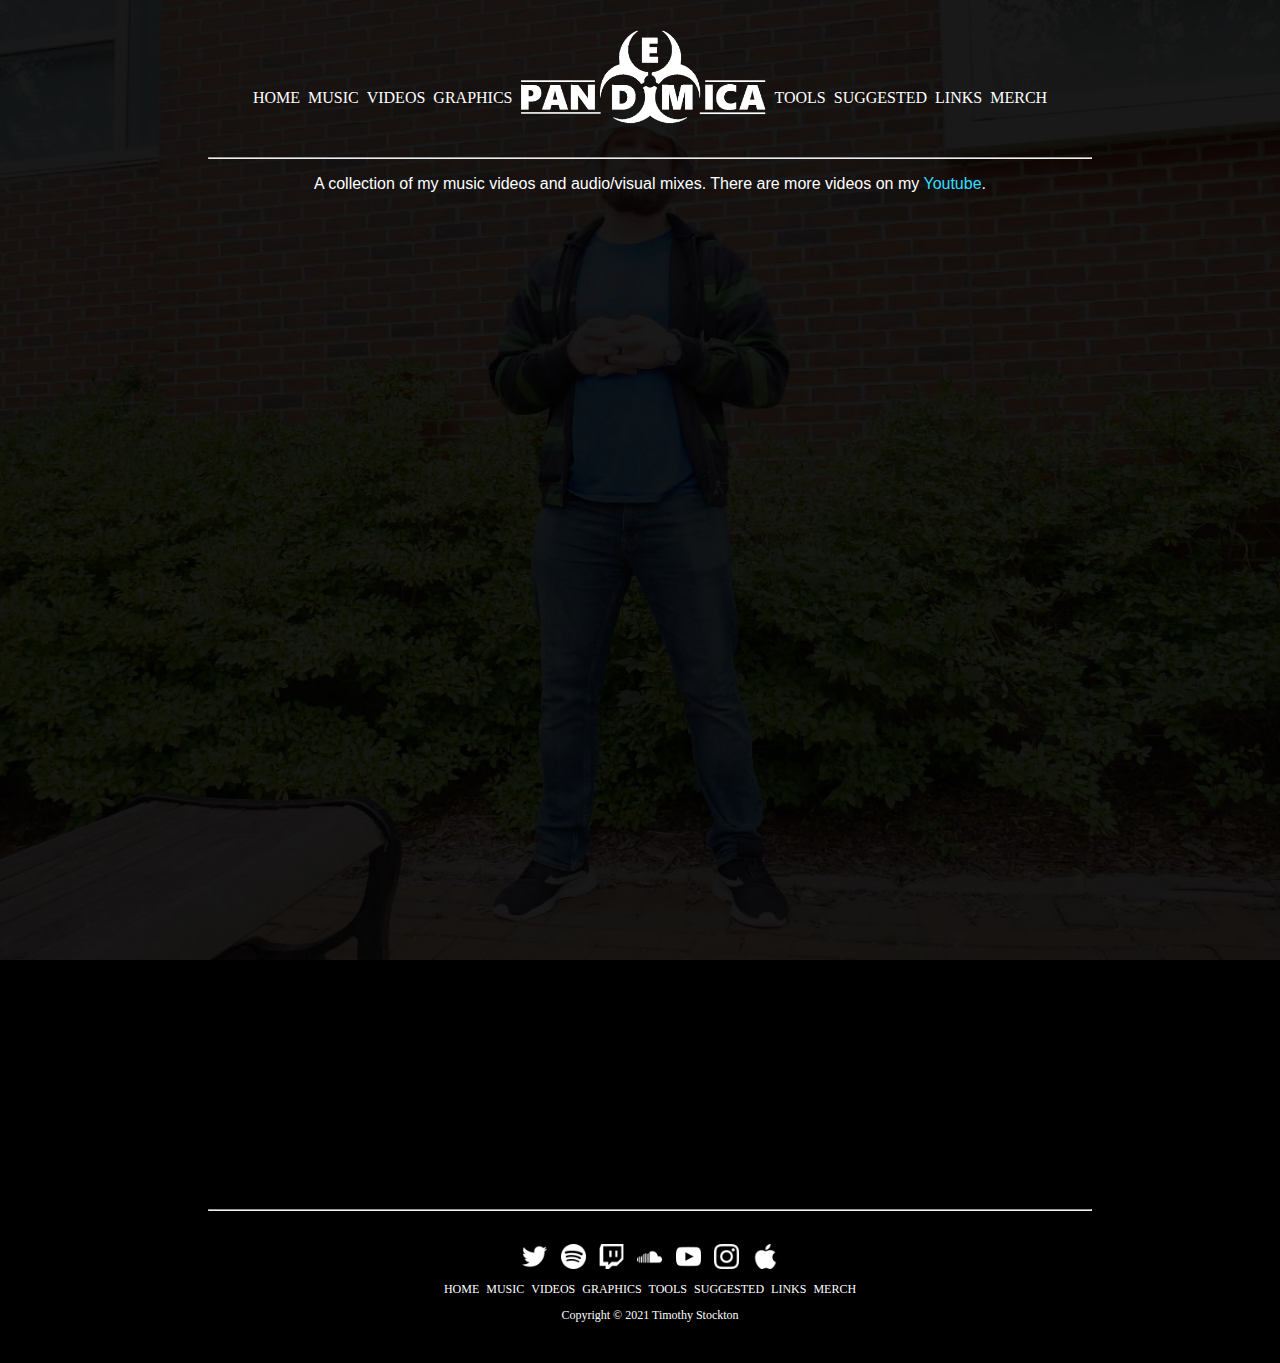
<file: videos.html>
<!DOCTYPE html>
<html lang="en">

<head>
  <title>Pandemica Online - Videos</title>
  <meta charset="utf-8">
  <link rel="stylesheet" href="style.css">
  <link rel="icon" href="Resources/logo_favicon_pandemica_black.png" type="image/x-icon">
  <style>
    body {background-image: url('Resources/Pictures/PR1_1_background.jpg');}
  </style>
</head>

<body>

  <header>
    <div class="grid-container">
      <!-- ******************************************************************************************** -->
      <div class="grid-child-left"></div>
      <!-- ******************************************************************************************** -->
      <div class="grid-child-center">
        <nav id="top-nav">
          <a href="index.html"><img class="nav-logo-above" src="Resources/logo_textsymbol_pandemica_white.png" alt="Pandemica"></a>
          <div class="top-nav-cat-line">
            <a class="top-nav-cat" href="index.html">Home</a>
            <a class="top-nav-cat" href="music.html">Music</a>
            <a class="top-nav-cat" href="videos.html">Videos</a>
            <a class="top-nav-cat" href="graphics.html">Graphics</a>
          </div>
          <a href="index.html"><img class="nav-logo-between" src="Resources/logo_textsymbol_pandemica_white.png" alt="Pandemica"></a>
          <div class="top-nav-cat-line">
            <a class="top-nav-cat" href="tools.html">Tools</a>
            <a class="top-nav-cat" href="suggested.html">Suggested</a>
            <a class="top-nav-cat" href="links.html">Links</a>
            <a class="top-nav-cat" href="merch.html">Merch</a>
          </div>
        </nav>
      </div>
      <!-- ******************************************************************************************** -->
      <div class="grid-child-right"></div>
      <!-- ******************************************************************************************** -->
    </div>
  </header>

  <main>
    <div class="grid-container">
      <!-- ******************************************************************************************** -->
      <div class="grid-child-left"></div>
      <!-- ******************************************************************************************** -->
      <div class="grid-child-center">
        <hr>
        <p><center>A collection of my music videos and audio/visual mixes. There are more videos on my <a href="https://www.youtube.com/channel/UCzGR1zEX2bRHALQPAC4mJHg" target="_blank">Youtube</a>.</center></p>
        <!-- <div class="youtube-video">
          <div class="videoWrapper">
             FIXME swap link for 2nd Pandemica mix once hosted
            <iframe class="youtube-video" width="560" height="315" src="https://www.youtube-nocookie.com/embed/9GybGdhvBGc" title="YouTube video player" frameborder="0" allow="accelerometer; autoplay; clipboard-write; encrypted-media; gyroscope; picture-in-picture" allowfullscreen></iframe>
          </div>
        </div> -->
        <div class="youtube-video">
          <div class="videoWrapper">
            <iframe class="youtube-video" width="95%" height="315" src="https://www.youtube-nocookie.com/embed/lQ3CXkagRdc" title="YouTube video player" frameborder="0" allow="accelerometer; autoplay; clipboard-write; encrypted-media; gyroscope; picture-in-picture" allowfullscreen></iframe>
          </div>
        </div>
        <div class="youtube-video">
          <div class="videoWrapper">
            <iframe class="youtube-video" width="95%" height="315" src="https://www.youtube-nocookie.com/embed/YaVMjtc5X2s" title="YouTube video player" frameborder="0" allow="accelerometer; autoplay; clipboard-write; encrypted-media; gyroscope; picture-in-picture" allowfullscreen></iframe>
          </div>
        </div>
        <div class="youtube-video">
          <div class="videoWrapper">
            <iframe class="youtube-video" width="95%" height="315" src="https://www.youtube-nocookie.com/embed/okyBQxeowUg" title="YouTube video player" frameborder="0" allow="accelerometer; autoplay; clipboard-write; encrypted-media; gyroscope; picture-in-picture" allowfullscreen></iframe>
          </div>
        </div>
        <div class="youtube-video">
          <div class="videoWrapper">
            <iframe class="youtube-video" width="95%" height="315" src="https://www.youtube-nocookie.com/embed/dHD2ed0OHVY" title="YouTube video player" frameborder="0" allow="accelerometer; autoplay; clipboard-write; encrypted-media; gyroscope; picture-in-picture" allowfullscreen></iframe>
          </div>
        </div>
        <div class="youtube-video">
          <div class="videoWrapper">
            <iframe class="youtube-video" width="95%" height="315" src="https://www.youtube-nocookie.com/embed/pXh6C3Y0a-w" title="YouTube video player" frameborder="0" allow="accelerometer; autoplay; clipboard-write; encrypted-media; gyroscope; picture-in-picture" allowfullscreen></iframe>
          </div>
        </div>
        <div class="youtube-video">
          <div class="videoWrapper">
            <iframe class="youtube-video" width="95%" height="315" src="https://www.youtube-nocookie.com/embed/gEN-9JALIcQ" title="YouTube video player" frameborder="0" allow="accelerometer; autoplay; clipboard-write; encrypted-media; gyroscope; picture-in-picture" allowfullscreen></iframe>
          </div>
        </div>
        <div class="youtube-video">
          <div class="videoWrapper">
            <iframe class="youtube-video" width="95%" height="315" src="https://www.youtube-nocookie.com/embed/9GybGdhvBGc" title="YouTube video player" frameborder="0" allow="accelerometer; autoplay; clipboard-write; encrypted-media; gyroscope; picture-in-picture" allowfullscreen></iframe>
          </div>
        </div>
        <hr>
      </div>
      <!-- ******************************************************************************************** -->
      <div class="grid-child-right"></div>
      <!-- ******************************************************************************************** -->
    </div>
  </main>

  <footer>
    <div class="grid-container">
      <!-- ******************************************************************************************** -->
      <div class="grid-child-left"></div>
      <!-- ******************************************************************************************** -->
      <div class="grid-child-center">
        <ul class="socials-menu">
          <li><a href="https://twitter.com/DJPandemica" target="_blank"><img class="social-icon" src="Resources/iconmonstr-twitter-1-240.png" alt="twitter"></a></li>
          <li><a href="https://open.spotify.com/artist/5MoKxTMzzljcqvxq9RJ7vx" target="_blank"><img class="social-icon" src="Resources/iconmonstr-spotify-1-240.png" alt="spotify"></a></li>
          <li><a href="https://www.twitch.tv/dj_pandemica" target="_blank"><img class="social-icon" src="Resources/iconmonstr-twitch-1-240.png" alt="twitch"></a></li>
          <li><a href="https://soundcloud.com/user-828907991" target="_blank"><img class="social-icon" src="Resources/iconmonstr-soundcloud-1-240.png" alt="soundcloud"></a></li>
          <li><a href="https://www.youtube.com/channel/UCzGR1zEX2bRHALQPAC4mJHg" target="_blank"><img class="social-icon" src="Resources/iconmonstr-youtube-6-240.png" alt="youtube"></a></li>
          <li><a href="https://www.instagram.com/dj_pandemica/" target="_blank"><img class="social-icon" src="Resources/iconmonstr-instagram-11-240.png" alt="instagram"></a></li>
          <!-- <li><a href="https://www.facebook.com/DJPandemica/" target="_blank"><img class="social-icon" src="Resources/iconmonstr-facebook-1-240.png" alt="facebook"></a></li> -->
          <li><a href="https://music.apple.com/us/artist/pandemica/1454712891" target="_blank"><img class="social-icon" src="Resources/iconmonstr-apple-os-1-240.png" alt="apple music"></a></li>
          <!-- <li><a href="https://discord.gg/PgWrqHYSMq" target="_blank"><img class="social-icon" src="Resources/iconmonstr-discord-1-240.png" alt="discord"></a></li> -->
        </ul>
        <nav id="bottom-nav">
          <a href="index.html">Home</a>
          <a href="music.html">Music</a>
          <a href="videos.html">Videos</a>
          <a href="graphics.html">Graphics</a>
          <a href="tools.html">Tools</a>
          <a href="suggested.html">Suggested</a>
          <a href="links.html">Links</a>
          <a href="merch.html">Merch</a>
        </nav>
        <p>Copyright &copy; 2021 Timothy Stockton</p>
        <!-- <p>Contact: <a href="mailto:pandemica@pandemica.online">pandemica@pandemica.online</a></p> -->
      </div>
      <!-- ******************************************************************************************** -->
      <div class="grid-child-right"></div>
      <!-- ******************************************************************************************** -->
    </div>
  </footer>

</body>

</html>
</file>
<file: style.css>
body {background-repeat: no-repeat;
        background-attachment: fixed;
        background-size: cover;
        background-color: #000000;
        color: #ffffff;
        font-family: Georgia, "Times New Roman", serif;}

header {color: #ffffff;
        padding-top: 20px;
        padding-bottom: 10px;
        text-align: center;
        font-family: Georgia, "Times New Roman", serif;
        width: 100%;
        margin-left: auto;
        margin-right: auto;}

nav {padding-top: 10px;
        padding-bottom: 10px;
        font-family: Georgia, "Times New Roman", serif;
        display: inline;
        font-size: 1em;
        text-transform: uppercase;
        line-height: 1em;}

a {text-decoration: none;}

main {color: #ffffff;
        font-family: Arial, Helvetica, sans-serif;
        margin-left: auto;
        margin-right: auto;
        width: 100%;}

h1 {color: #ffffff;
        margin: 8px;
        font-family: Georgia, "Times New Roman", serif;
        font-size: 1em;
        display: inline-block;
        margin-top: 0;
        margin-bottom: 0;}

h2 {font-family: https://overpass-30e2.kxcdn.com/overpass.css;
        font-weight: bold;
        text-transform: uppercase;
        font-size: 2em;}

h3 {font-family: https://overpass-30e2.kxcdn.com/overpass.css;
        font-weight: bold;
        text-transform: uppercase;
        font-size: 1.3em;}

p {color: #ffffff;
        font-family: Georgia, "Times New Roman", serif;}

a:link {color: #33ddff;}

a:visited {color: #ee33ff;}

a:hover {color: #99ff33;}

nav a:link {color: #ffffff;}

nav a:visited {color: #ffffff;}

nav a:hover {color: #99ff33;}

ul {list-style-image: url(Resources/custom_marker.gif);}

footer {color: #ffffff;
        padding-top: 10px;
        padding-bottom: 10px;
        font-size: 75%;
        text-align: center;
        font-family: Arial, Helvetica, sans-serif;
        width: 100%;
        margin-left: auto;
        margin-right: auto;}

.nav-logo-above {display: block;
        height: auto;
        width: 200px;
        margin-left: auto;
        margin-right: auto;
        padding-bottom: 10px;}

.nav-logo-between {display: none;}

.top-nav-cat {margin: 2px;}

.top-nav-cat-line {display: block;}

.release-collection {text-align: center;
        width: 100%;
        margin-left: auto;
        margin-right: auto;}

.cover {display: inline-block;
        width: 13%;
        height: auto;
        margin: 0.51%;}

.cover:hover {position: relative;
        width: 14%;
        margin: 0%;}

.playlist-info {text-align: center;
        display: inline-block;}

.playlist {display: block;}

.buddy-playlist {display: block;
      height: 360px;}

/* .playlist-title {font-family: https://overpass-30e2.kxcdn.com/overpass.css;
      font-weight: bold;
      text-transform: uppercase;
      font-size: 2em;} */

.videoWrapper {position: relative;
      padding-bottom: 56.25%; /* 16:9 */
      height: 0;}

.videoWrapper iframe {position: absolute;
      top: 0;
      left: 0;
      width: 100%;
      height: 100%;}

.clear {clear: both;}

.home-clear {clear: both;}

.video {text-align: center;
        width: 80%;
        margin-left: auto;
        margin-right: auto;}

.graphic {text-align: center;
        width: 99%;
        margin-left: auto;
        margin-right: auto;
        display: block;}

.center {text-align: center;}

.resource-category {width: 95%;
        margin-left: auto;
        margin-right: auto;
        display: block;
        height: 480px;}

.link-list {margin-top: 25px;}

.hardware-software {width: 90%;
        margin-left: auto;
        margin-right: auto;}

.hardware-software li {margin-top: 6px;
        margin-bottom: 6px;}

.individual-artist {width: 95%;
        margin-left: auto;
        margin-right: auto;
        display: block;
        margin-top: 10px;
        margin-bottom: 10px;}

.individual-logo {width: 200px;
      height: auto;
      padding-right: 10px;
      display: inline-block;}

.individual-info {width: 50%;
      height: auto;
      display: inline-block;}

.artists {width: 90%;
      margin-left: auto;
      margin-right: auto;
      border-style: solid;
      overflow-x: auto;}

.artist-table {border-collapse: collapse;
      width: 100%;
      text-align: center;}

.artist-table th, td {padding: 5px;
      border: 1px solid white;}

.artist-table tr:nth-child(odd) {background-color: #000044;}

.artist-table tr:nth-child(even) {background-color: black;}

.artists li {margin-top: 8px;
        margin-bottom: 8px;}

.homemini-about {display: block;
      width: 99%;
      margin-left: auto;
      margin-right: auto;
      line-height: 1.25;}

.quote-author {text-align: right;
      margin-right: 30px;}

.homemini-music {width: 90%;
      margin-left: auto;
      margin-right: auto;}

.homemini-videos {width: 90%;
      margin-left: auto;
      margin-right: auto;
      text-align: center;}

.homemini-graphics {width: 90%;
      margin-left: auto;
      margin-right: auto;}

.homemini-tools-recommended-resources-merch {width: 90%;
      margin-left: auto;
      margin-right: auto;
      text-align: center;}

.socials-menu {list-style: none;
      margin: auto;
      padding-left: 0;}

.socials-menu li {display: inline;}

.social-icon {margin: 5px;
      width: 25px;
      height: auto;
      padding-bottom: 5px;}

.bio {width: 95%;
      font-size: 1em;
      margin-left: auto;
      margin-right: auto;}

.merch-pic {width: 15.5%;
      height: auto;
      display: inline-block;}

.merch-pic-group {margin-left: auto;
      margin-right: auto;
      position: relative;
      right: -2.5%;}

#top-nav {padding-top: 10px;
      padding-bottom: 10px;}

#bottom-nav {padding-top: 10px;
      padding-bottom: 10px;}

#bottom-nav a {margin: 2px;}

#about-top-banner {width:93%;
      height:10%;
      overflow: hidden;}

#hardware-photo {}

#software-photo {}

/*************** slideshow ***************/
.my-slideshow {width: 99%;
  margin-left: auto;
  margin-right: auto;}

* {box-sizing:border-box}

/* Slideshow container */
.slideshow-container {width: 99%;
  max-width: 1000px;
  position: relative;
  margin: auto;
}

/* Hide the images by default */
.mySlides {
  display: none;
}

/* Next & previous buttons */
.prev, .next {
  cursor: pointer;
  position: absolute;
  top: 50%;
  width: auto;
  margin-top: -22px;
  padding: 16px;
  color: white;
  font-weight: bold;
  font-size: 18px;
  transition: 0.6s ease;
  border-radius: 0 3px 3px 0;
  user-select: none;
}

/* Position the "next button" to the right */
.next {
  right: 0;
  border-radius: 3px 0 0 3px;
}

/* On hover, add a black background color with a little bit see-through */
.prev:hover, .next:hover {
  background-color: rgba(0,0,0,0.8);
}

/* The dots/bullets/indicators */
.dot {
  cursor: pointer;
  height: 15px;
  width: 15px;
  margin: 0 2px;
  background-color: #bbb;
  border-radius: 50%;
  display: inline-block;
  transition: background-color 0.6s ease;
  /* position: relative;
  top: -30px; */
}

.active, .dot:hover {
  background-color: #717171;
}

/* Fading animation */
.fade {
  -webkit-animation-name: fade;
  -webkit-animation-duration: 1.5s;
  animation-name: fade;
  animation-duration: 1.5s;
}

@-webkit-keyframes fade {
  from {opacity: .4}
  to {opacity: 1}
}

@keyframes fade {
  from {opacity: .4}
  to {opacity: 1}
}

/******************* media queries *****************************/

@media screen and (min-width: 768px) {
  h1 {font-size: 1.1em;}

  h2 {font-size: 2.5em;}

  h3 {font-size: 1.7em;}

  .grid-container {display: grid;
        grid-gap: 10px;
        grid-template-columns: 10% 80% 10%;}

  .grid-child-left {margin-left: 10px;
        padding-bottom: 10px;}

  .grid-child-center {padding-bottom: 10px;}

  .grid-child-right {margin-right: 10px;
        padding-bottom: 10px;}

  .nav-logo-above {width: 225px;}

  .top-nav-cat {margin: 2px;}

  .top-nav-cat-line {display: inline-block;}

  .my-slideshow {display: inline-block;
        float: left;
        width: 59%;
        padding-right: 12px;}

  .homemini-about {}

  .home-quote {width: 49%;
        display: inline-block;}

  .playlist-info {width: 49%;
        text-align: left;
        vertical-align: top;}

  .playlist {display: inline-block;
        width: 49%;
        height: 600px;}

  .buddy-playlist {display: inline-block;
        width: 49%;}

  .youtube-video {width: 49%;
        display: inline-block;
        margin-left: 0.3%;
        margin-right: 0.3%;}

  .graphic {display: inline-block;
        width: 49%;
        margin-left: 0.3%;
        margin-right: 0.3%;}

  .individual-artist {width: 45%;
        display: inline-block;
        margin-left: 2.3%;
        margin-right: 2.3%;}

  .individual-logo {display: block;
        margin-left: 30%;
        margin-right: 30%;}

  .individual-info {display: block;
        width: 99%;}

  .resource-category {width: 49%;
          display: inline-block;
          vertical-align: top;
          height: auto;}

  .hardware-software li {margin-top: 8px;
          margin-bottom: 8px;}

  /* .generic-wrapper {display: inline-block;
        width: 49%;
        margin-left: 0.3%;
        margin-right: 0.3%;} */

  #hardware-photo {float: right;
          padding-left: 25px;
          width: 50%;}

  #software-photo {float: left;
          padding-right: 25px;
          width: 50%;}
}

@media screen and (min-width: 1200px) {
  h1 {font-size: 1.2em;}

  h2 {font-size: 3em;}

  h3 {font-size: 2.1em;}

  .grid-container {grid-template-columns: 15% 70% 15%;}

  .nav-logo-above {display: none;}

  .nav-logo-between {display: inline;
      height: auto;
      width: 250px;}

  .top-nav-cat {position: relative;
      top: -22px;}

  .my-slideshow {width: 49%;
      display: inline-block;
      float: none;}

  .homemini-about {width: 49%;
      display: inline-block;
      vertical-align: top;
      height: auto;}

  .home-quote {display: block;
      width: 99%;}

  .home-clear {clear: none;}

  /* .home-quote {margin-left: auto;
        margin-right: auto;} */

  .graphic {width: 32%;
      margin-left: 0.45%;
      margin-right: 0.45%;}

  .individual-logo {display: inline-block;
        width: 180px;
        margin-left: 0;
        margin-right: 0;}

  .individual-info {display: inline-block;
        width: 49%;}

  .hardware-software li {margin-top: 10px;
      margin-bottom: 10px;}
}
</file>
